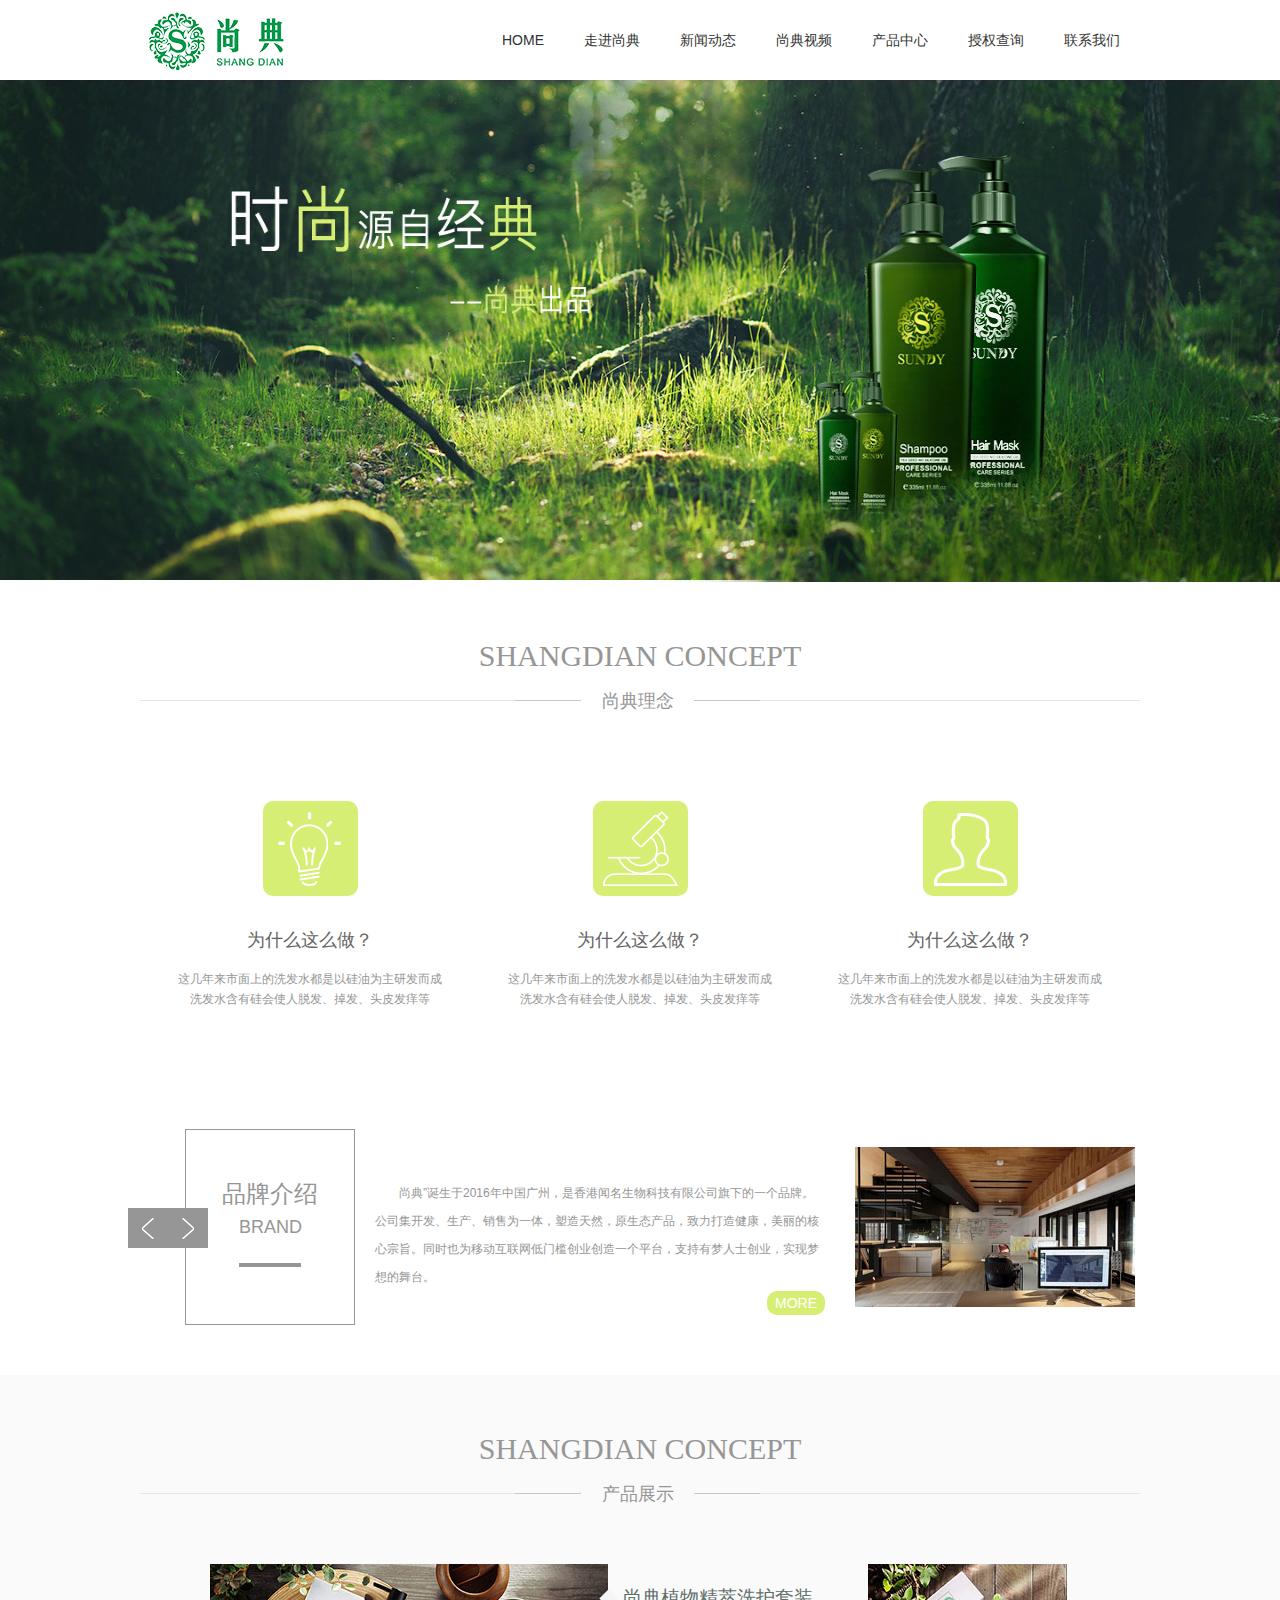
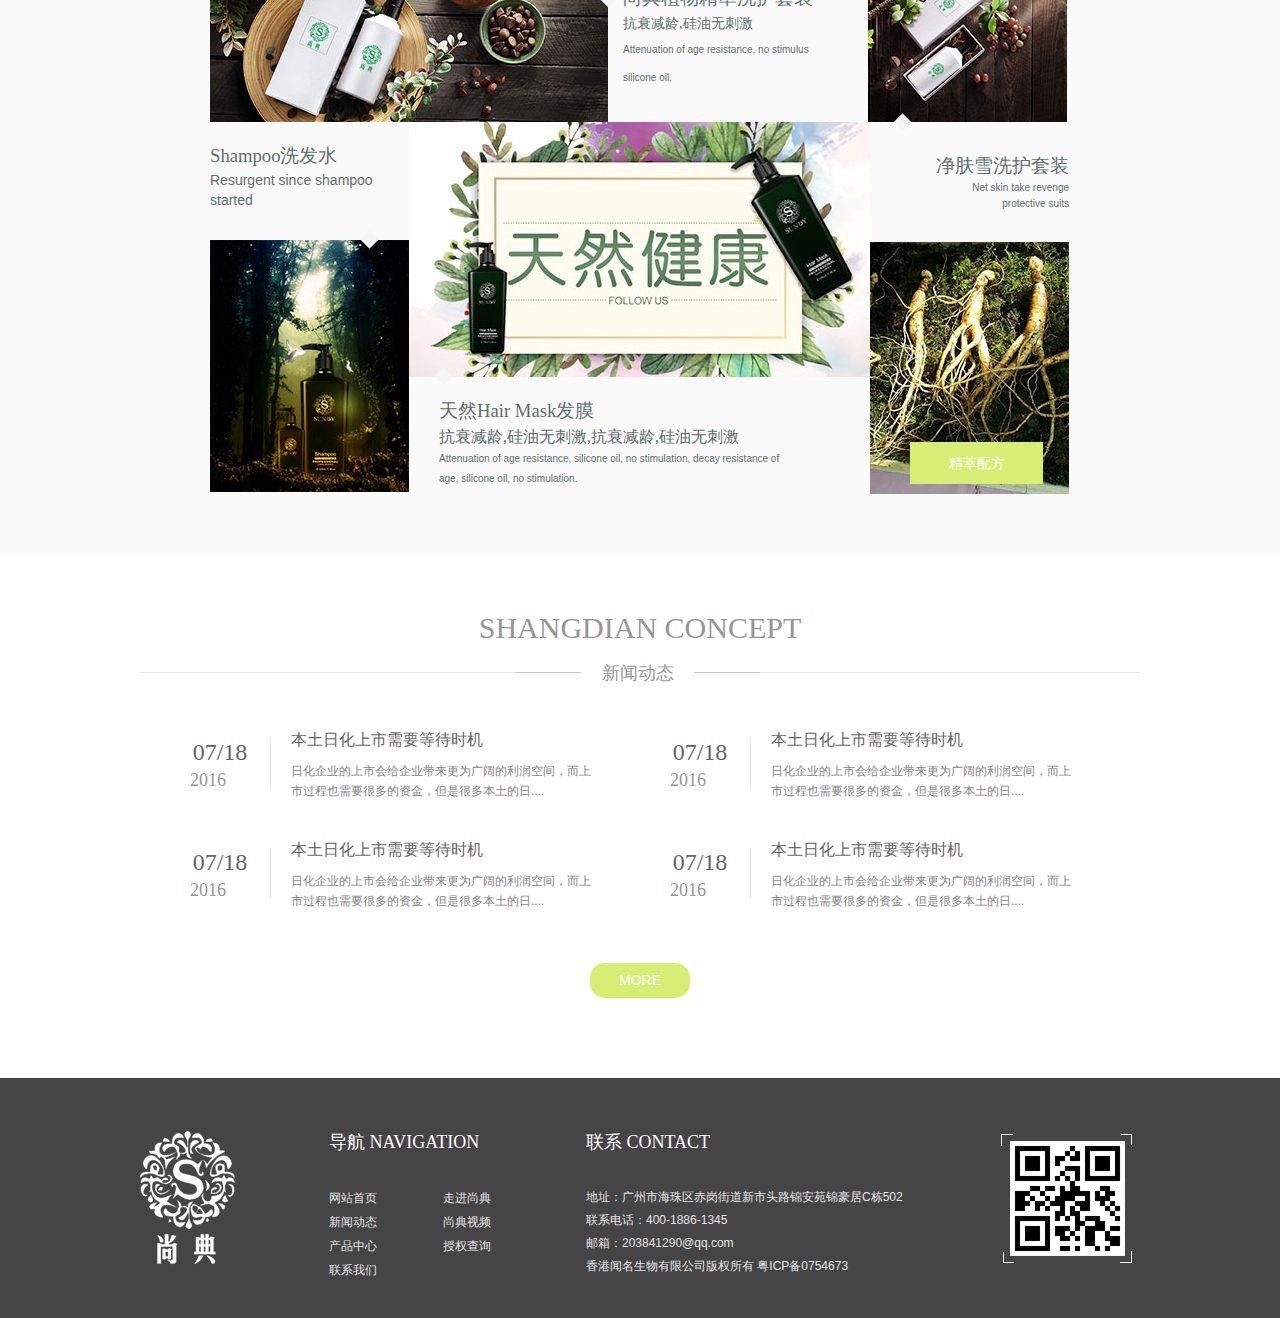
<file: index.html>
<!doctype html>
<html lang="en">
<head>
	<meta charset="UTF-8">
	<title>首页</title>
	<link rel="stylesheet" href="css/reset.css">
	<link rel="stylesheet" href="css/header.css">
	<link rel="stylesheet" href="css/index.css">
	<link rel="stylesheet" href="css/footer.css">
</head>
<body>
	<div class="header">
		<div class="common_width">
			<a href=""><img src="img/index_logo1.png" alt="logo" class="logo"></a>
			<ul class="nav">
				<li><a href="index.html">HOME</a></li>
				<li><a href="come.html">走进尚典</a></li>
				<li><a href="news_detail.html">新闻动态</a></li>
				<li><a href="video.html">尚典视频</a></li>
				<li><a href="product_list.html">产品中心</a></li>
				<li><a href="authorization.html">授权查询</a></li>
				<li><a href="">联系我们</a></li>
			</ul>
		</div>
	</div>
	<div class="banner">
		<div class="banner_box">
			<img src="img/banner.jpg" alt="banner">
		</div>
	</div>
	<div class="content">
		<div class="common_width">
			<div class="font">
				<h2>SHANGDIAN CONCEPT</h2>
				<div class="pos">
					<span class="line"></span>
					<p>尚典理念</p>
					<span class="line"></span>
				</div>
			</div>
			<ul>
				<li>
					<div>
						<img src="img/concept1.png" alt="concept">
					</div>
					<h3>为什么这么做？</h3>
					<p>这几年来市面上的洗发水都是以硅油为主研发而成洗发水含有硅会使人脱发、掉发、头皮发痒等</p>
				</li>
				<li>
					<div>
						<img src="img/concept2.png" alt="concept">
					</div>
					<h3>为什么这么做？</h3>
					<p>这几年来市面上的洗发水都是以硅油为主研发而成洗发水含有硅会使人脱发、掉发、头皮发痒等</p>
				</li>
				<li>
					<div>
						<img src="img/concept3.png" alt="concept">
					</div>
					<h3>为什么这么做？</h3>
					<p>这几年来市面上的洗发水都是以硅油为主研发而成洗发水含有硅会使人脱发、掉发、头皮发痒等</p>
				</li>
			</ul>
			<div class="clearfix"></div>
			<div class="brand">
				<div class="left">
					<h4>品牌介绍</h4>
					<span>BRAND</span>
					<div class="icon">
						<a href=""><img src="img/prev.png" alt="prev"></a>
						<a href=""><img src="img/next.png" alt="next"></a>
					</div>
				</div>
				<div class="center">
					<p>尚典”诞生于2016年中国广州，是香港闻名生物科技有限公司旗下的一个品牌。公司集开发、生产、销售为一体，塑造天然，原生态产品，致力打造健康，美丽的核心宗旨。同时也为移动互联网低门槛创业创造一个平台，支持有梦人士创业，实现梦想的舞台。</p>
					<a href="javascript:(void);" class="more">MORE</a>
				</div>
				<div class="right">
					<img src="img/brand.jpg" alt="brand">
				</div>
			</div>
		</div>
	</div>
	<div class="clearfix"></div>
	<div class="case">
		<div class="common_width">
			<div class="font">
				<h2>SHANGDIAN CONCEPT</h2>
				<div class="pos">
					<span class="line"></span>
					<p>产品展示</p>
					<span class="line"></span>
				</div>
			</div>
			<div class="case_img">
				<div class="top_left">
					<img src="img/case1.jpg" alt="case">
					<img src="img/rect.png" alt="rect" class="rect">
				</div>
				<div class="top_center">
					<h2>尚典植物精萃洗护套装</h2>
					<h4>抗衰减龄,硅油无刺激</h4>
					<p>Attenuation of age resistance, no stimulus silicone oil.</p>
				</div>
				<div class="top_right">
					<img src="img/case2.jpg" alt="case">
					<img src="img/rect.png" alt="rect" class="rect">
				</div>
				<div class="bottom_left">
					<h2>Shampoo洗发水</h2>
					<p>Resurgent since shampoo started </p>
					<img src="img/case3.jpg" alt="case">
					<img src="img/rect.png" alt="rect" class="rect">
				</div>
				<div class="bottom_center">
					<img src="img/case4.jpg" alt="case" class="img">
					<img src="img/rect.png" alt="rect" class="rect">
					<h2>天然Hair Mask发膜</h2>
					<h4>抗衰减龄,硅油无刺激,抗衰减龄,硅油无刺激</h4>
					<p>Attenuation of age resistance, silicone oil, no stimulation, decay resistance of age, silicone oil, no stimulation.</p>
				</div>
				<div class="bottom_right">
					<h2>净肤雪洗护套装</h2>
					<p>Net skin take revenge</p>
					<p>protective suits</p>
					<div class="case_pos">
						<img src="img/case5.jpg" alt="case">
						<span>精萃配方</span>
					</div>
				</div>
			</div>
		</div>
	</div>
	<div class="news">
		<div class="common_width">
			<div class="font">
				<h2>SHANGDIAN CONCEPT</h2>
				<div class="pos">
					<span class="line"></span>
					<p>新闻动态</p>
					<span class="line"></span>
				</div>
			</div>
			<ul>
				<li>
					<div class="left">
						<h3>07/18</h3>
						<span>2016</span>
					</div>
					<span class="line"></span>
					<div class="right">
						<h2>本土日化上市需要等待时机</h2>
						<p>日化企业的上市会给企业带来更为广阔的利润空间，而上市过程也需要很多的资金，但是很多本土的日....</p>
					</div>
				</li>
				<li>
					<div class="left">
						<h3>07/18</h3>
						<span>2016</span>
					</div>
					<span class="line"></span>
					<div class="right">
						<h2>本土日化上市需要等待时机</h2>
						<p>日化企业的上市会给企业带来更为广阔的利润空间，而上市过程也需要很多的资金，但是很多本土的日....</p>
					</div>
				</li>
				<li>
					<div class="left">
						<h3>07/18</h3>
						<span>2016</span>
					</div>
					<span class="line"></span>
					<div class="right">
						<h2>本土日化上市需要等待时机</h2>
						<p>日化企业的上市会给企业带来更为广阔的利润空间，而上市过程也需要很多的资金，但是很多本土的日....</p>
					</div>
				</li>
				<li>
					<div class="left">
						<h3>07/18</h3>
						<span>2016</span>
					</div>
					<span class="line"></span>
					<div class="right">
						<h2>本土日化上市需要等待时机</h2>
						<p>日化企业的上市会给企业带来更为广阔的利润空间，而上市过程也需要很多的资金，但是很多本土的日....</p>
					</div>
				</li>
				<div class="clearfix"></div>
				<a href="javascript:(void);" class="more">MORE</a>
			</ul>
		</div>
	</div>
	<div class="footer">
		<div class="common_width">
			<img src="img/index_logo2.png" alt="logo" class="logo">
			<div class="navigation">
				<h3>导航 NAVIGATION</h3>
				<ul>
					<li><a href="">网站首页</a></li>
					<li><a href="">新闻动态</a></li>
					<li><a href="">产品中心</a></li>
					<li><a href="">联系我们</a></li>
				</ul>
				<ul>
					<li><a href="">走进尚典</a></li>
					<li><a href="">尚典视频</a></li>
					<li><a href="">授权查询</a></li>
				</ul>
			</div>
			<div class="contact">
				<h3>联系 CONTACT</h3>
				<p>地址：广州市海珠区赤岗街道新市头路锦安苑锦豪居C栋502</p>
				<p>联系电话：400-1886-1345</p>
				<p>邮箱：203841290@qq.com</p>
				<p>香港闻名生物有限公司版权所有 粤ICP备0754673</p>
			</div>
			<img src="img/index_code.png" alt="code" class="code">
		</div>
	</div>
</body>
</html>
</file>
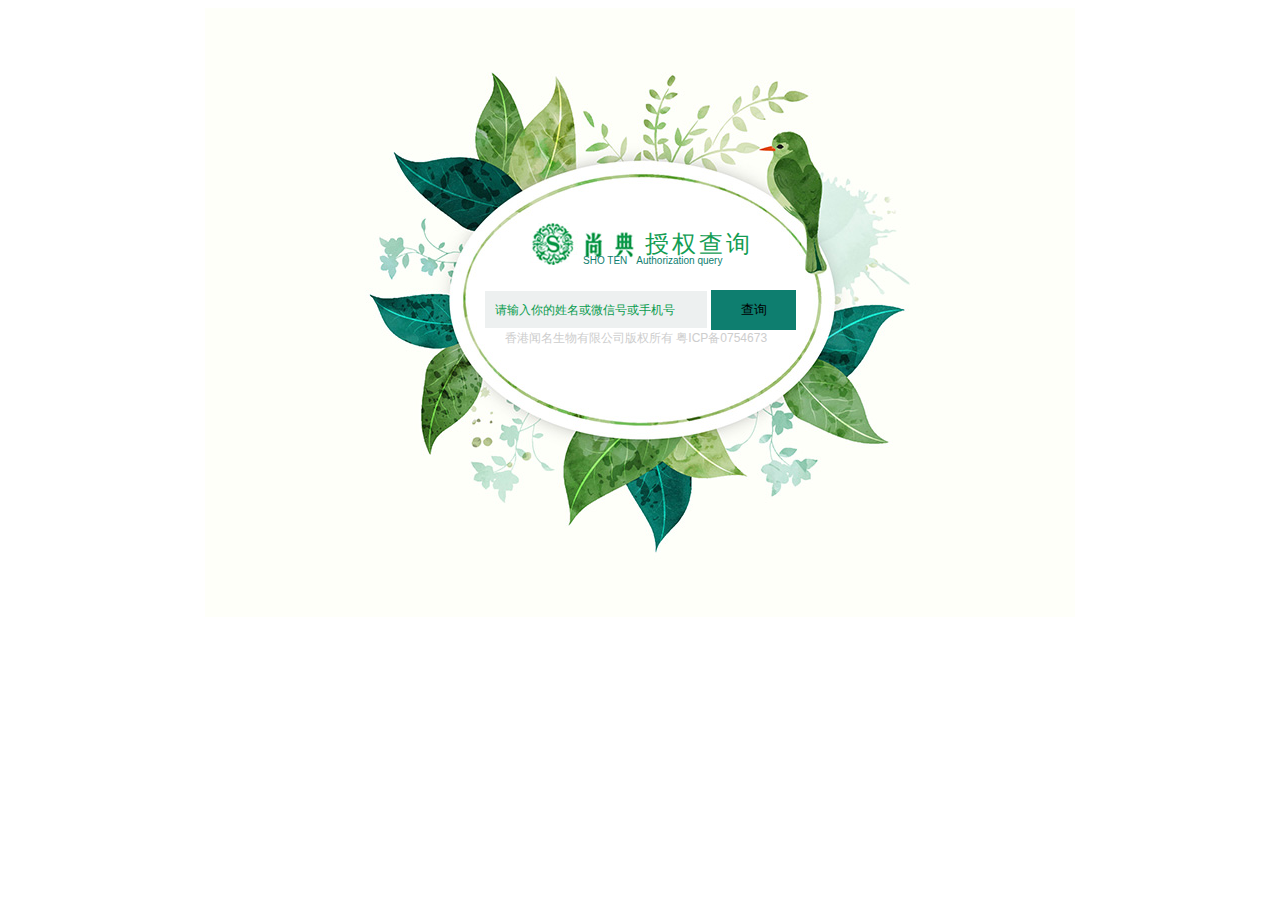
<file: authorization.html>
<!DOCTYPE html>
<html>
<head lang="en">
    <meta charset="UTF-8">
    <title>授权查询页面</title>
    <style>
        body {
            background: #FFF
        }

        .clear {
            clear: both;
        }

        #top {
            width: 100%;
            height: 640px;

        }

        #mian {
            width: 870px;
            height: 610px;
            margin: 0 auto;
            background: #FFF url("img/authorization_big_top.jpg") no-repeat 0 0;
            background-size: 100%;
        }

        #mian > div {
            width: 360px;
            height: 250px;
            margin: 0 auto;
            padding-top: 215px;

        }

        #mian > div > div {
            width: 270px;
            height: auto;
            margin: 0 auto;
            position: relative;

        }

        #mian > div > div > img {
            display: block;
            float: left;
            margin-left:25px;

        }

        #mian > div > div > span:nth-of-type(1) {
            display: block;
            float: left;
            margin-left: 10px;
            line-height: 42px;
            font-size: 24px;
            letter-spacing: 3px;
            font-family: "Microsoft YaHei", "Segoe UI", "Lucida Grande", Helvetica, Arial, sans-serif;
            color: #139d53;

        }

        #mian > div > div > .neiy {
            position: absolute;
            top: 27px;
            margin-left:25px;
        }

        #mian > div > div > .neiy > span:nth-of-type(1) {
            color: #0e7e6f;
            font-family: "Microsoft YaHei", "Segoe UI", "Lucida Grande", Helvetica, Arial, sans-serif;
            font-size: 10px;
            margin-left: 53px;

        }

        #mian > div > div > .neiy > span:nth-of-type(2) {
            color: #0e7e6f;
            font-family: "Microsoft YaHei", "Segoe UI", "Lucida Grande", Helvetica, Arial, sans-serif;
            font-size: 10px;
            margin-left: 5px;

        }

        #mian > div > form {
            width: 100%;
            height: 40px;
            margin-top: 25px;

        }

        #mian > div > form > input:first-child {
            width: 210px;
            height: 35px;
            padding-left: 10px;
            margin-left: 25px;
            border:none;
            background: #edf0f0;

        }

       ::-webkit-input-placeholder {
            color: #099c4e;
           font-size: 12px;
           font-family: "Microsoft YaHei", "Segoe UI", "Lucida Grande", Helvetica, Arial, sans-serif;
       }

        #mian > div > form > input:nth-child(2) {
            width: 85px;
            height: 40px;
            background:#0e7e6f ;
            border:none;

        }
        .footer{
            font-size: 12px;
            font-family: "Microsoft YaHei", "Segoe UI", "Lucida Grande", Helvetica, Arial, sans-serif;
            color:#cdcdcd;
            width: 288px;
        }


    </style>
    <script>


    </script>
</head>
<body>
<div id="top">
    <div id="mian">
        <div>
            <div>
                <img src="img/authorization_main_logo01.jpg" alt="logo"/>
                <span>授权查询</span><br/>

                <div class="clear"></div>
                <div class="neiy">
                    <span>SHO TEN</span>
                    <span>Authorization query</span>
                </div>
            </div>
            <form action="javascript:void(0)" method="get">
                <input type="text" placeholder="请输入你的姓名或微信号或手机号"/>
                <input type="button" value="查询"/>
            </form>
            <div class="footer">
                香港闻名生物有限公司版权所有 粤ICP备0754673
            </div>
        </div>
    </div>
</div>
</body>
</html>
</file>
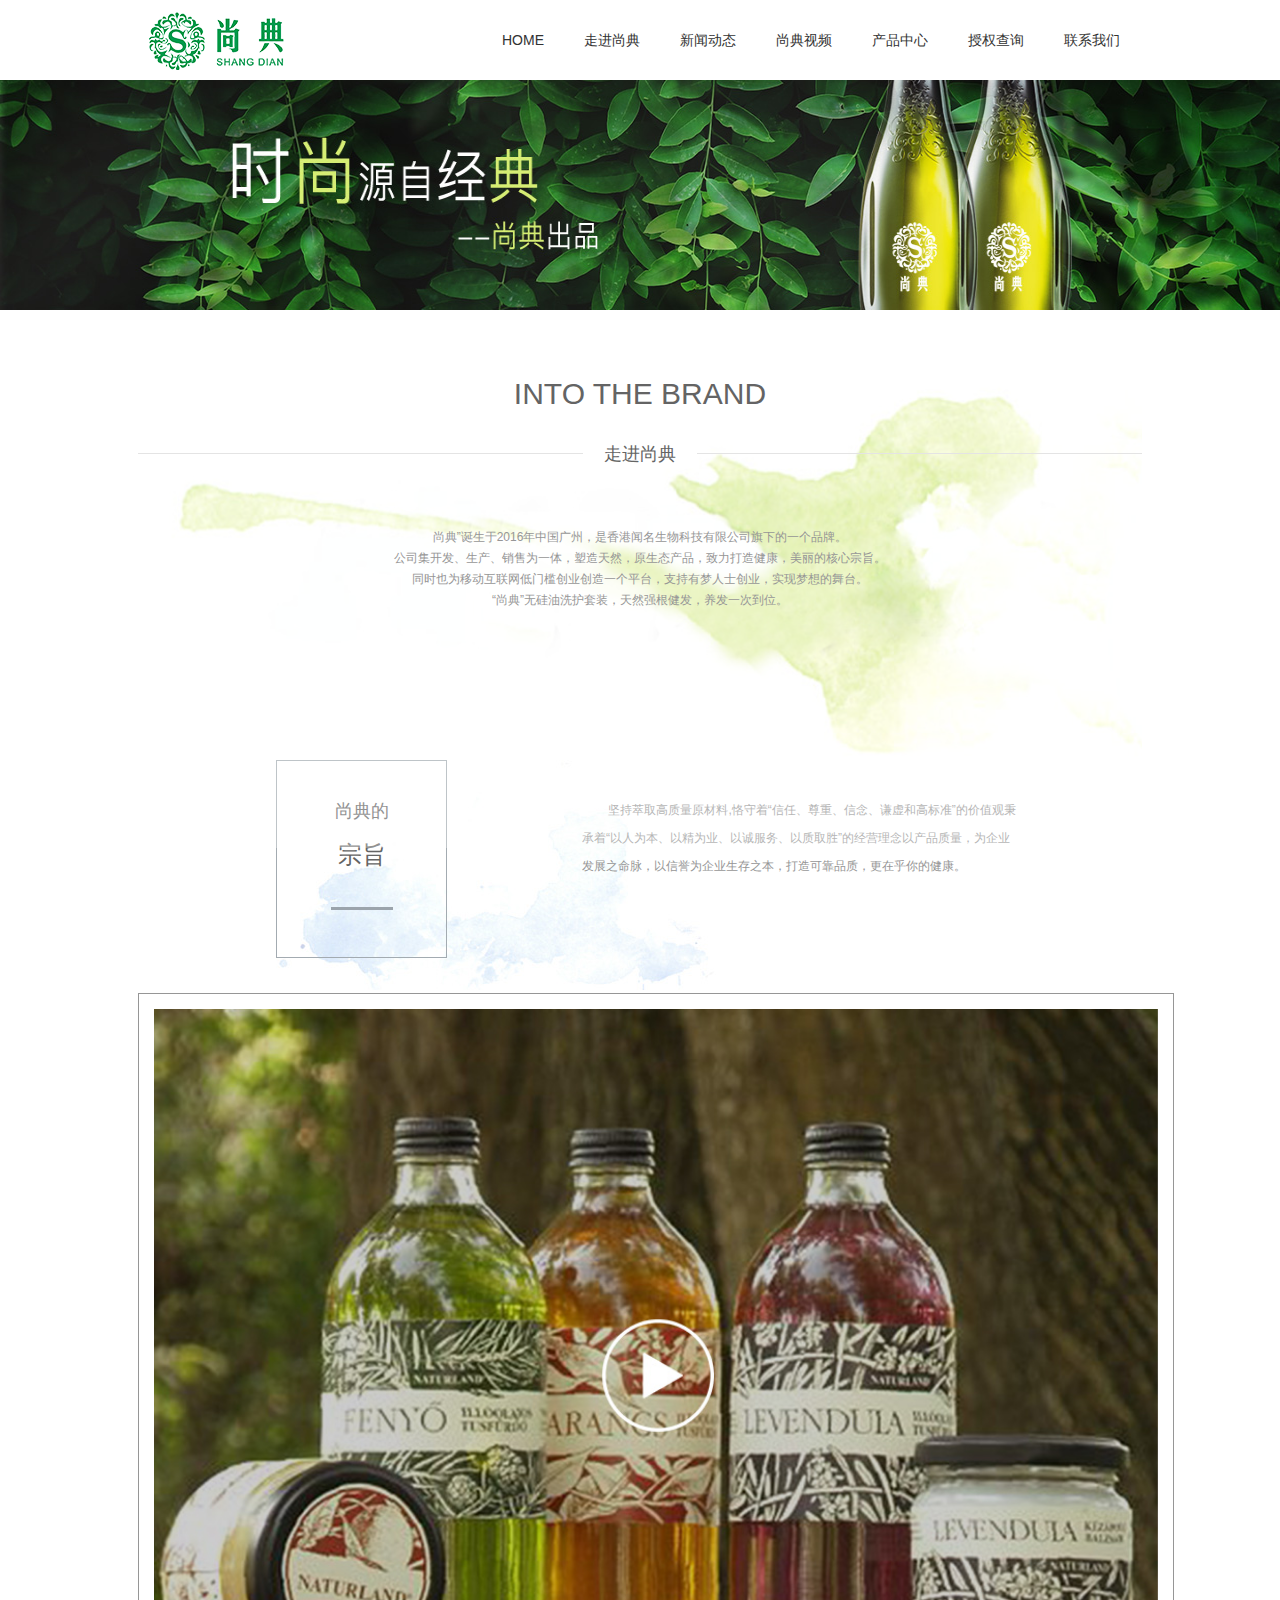
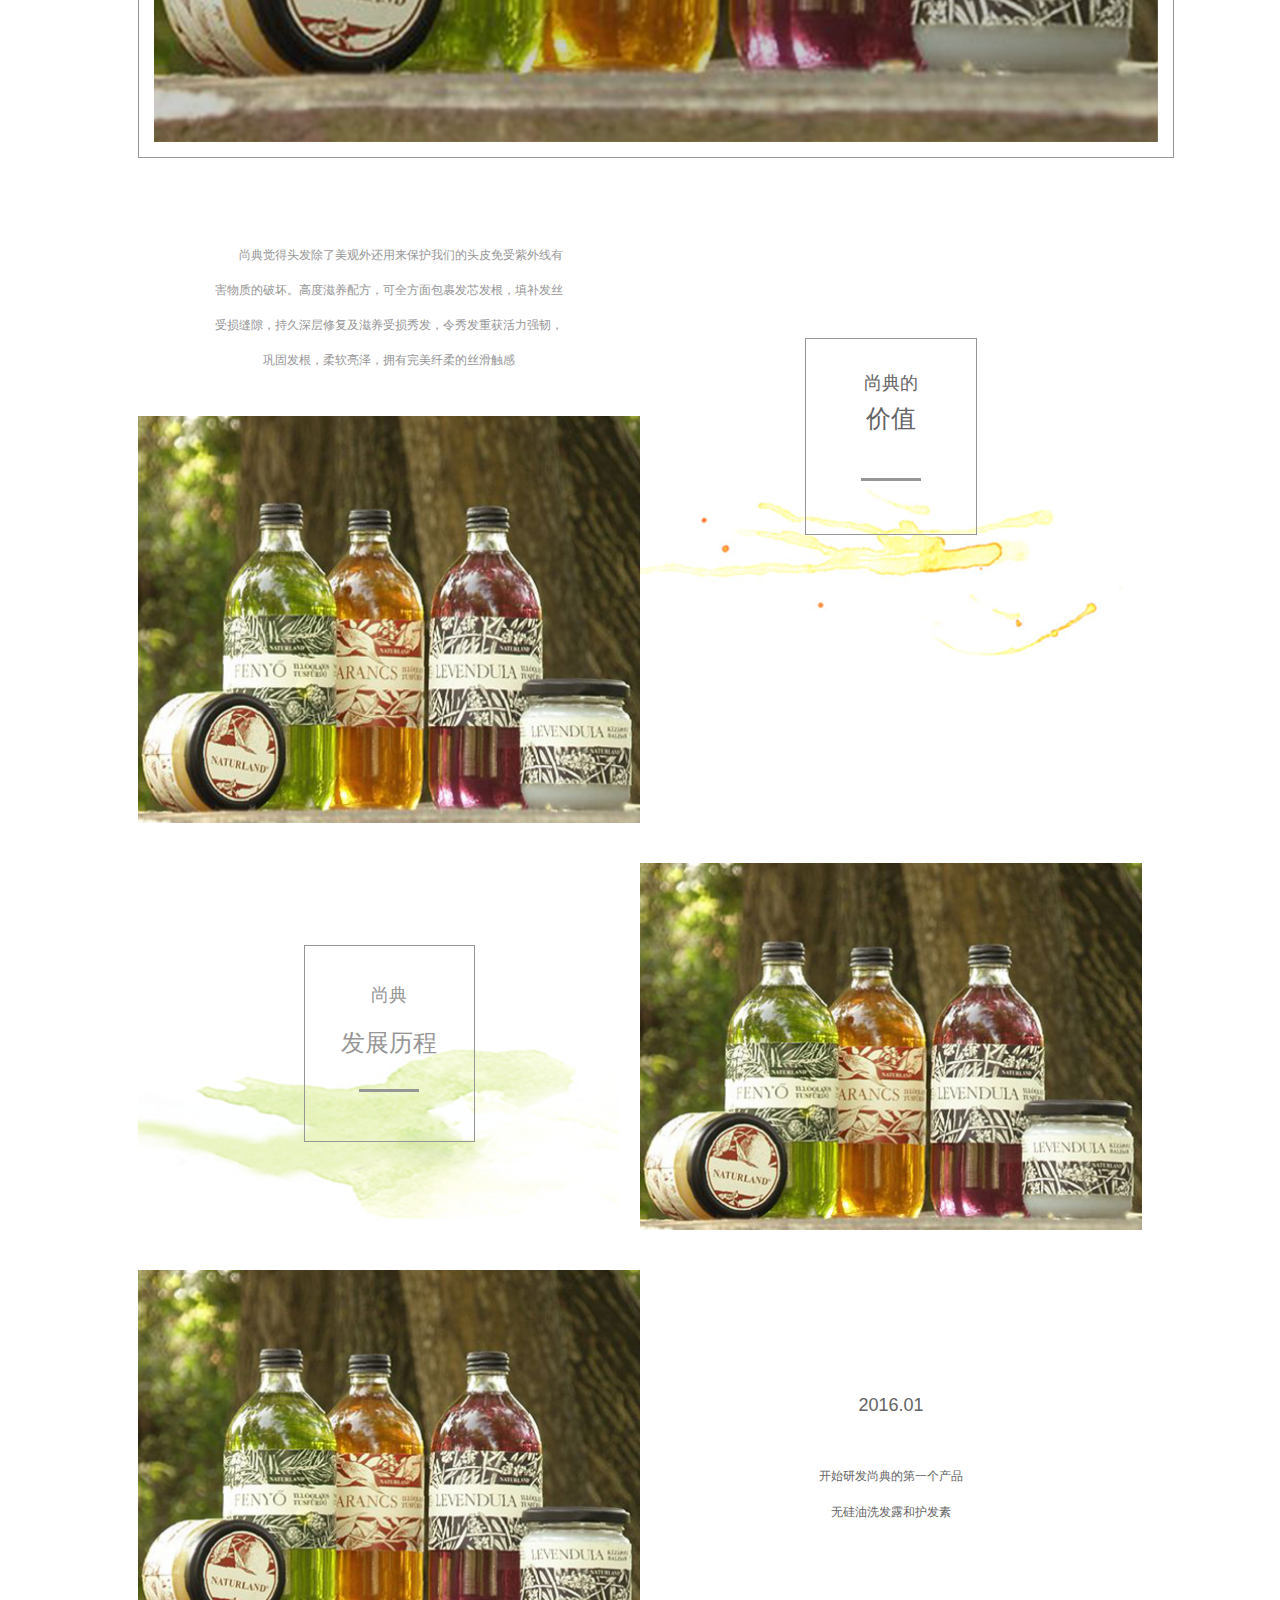
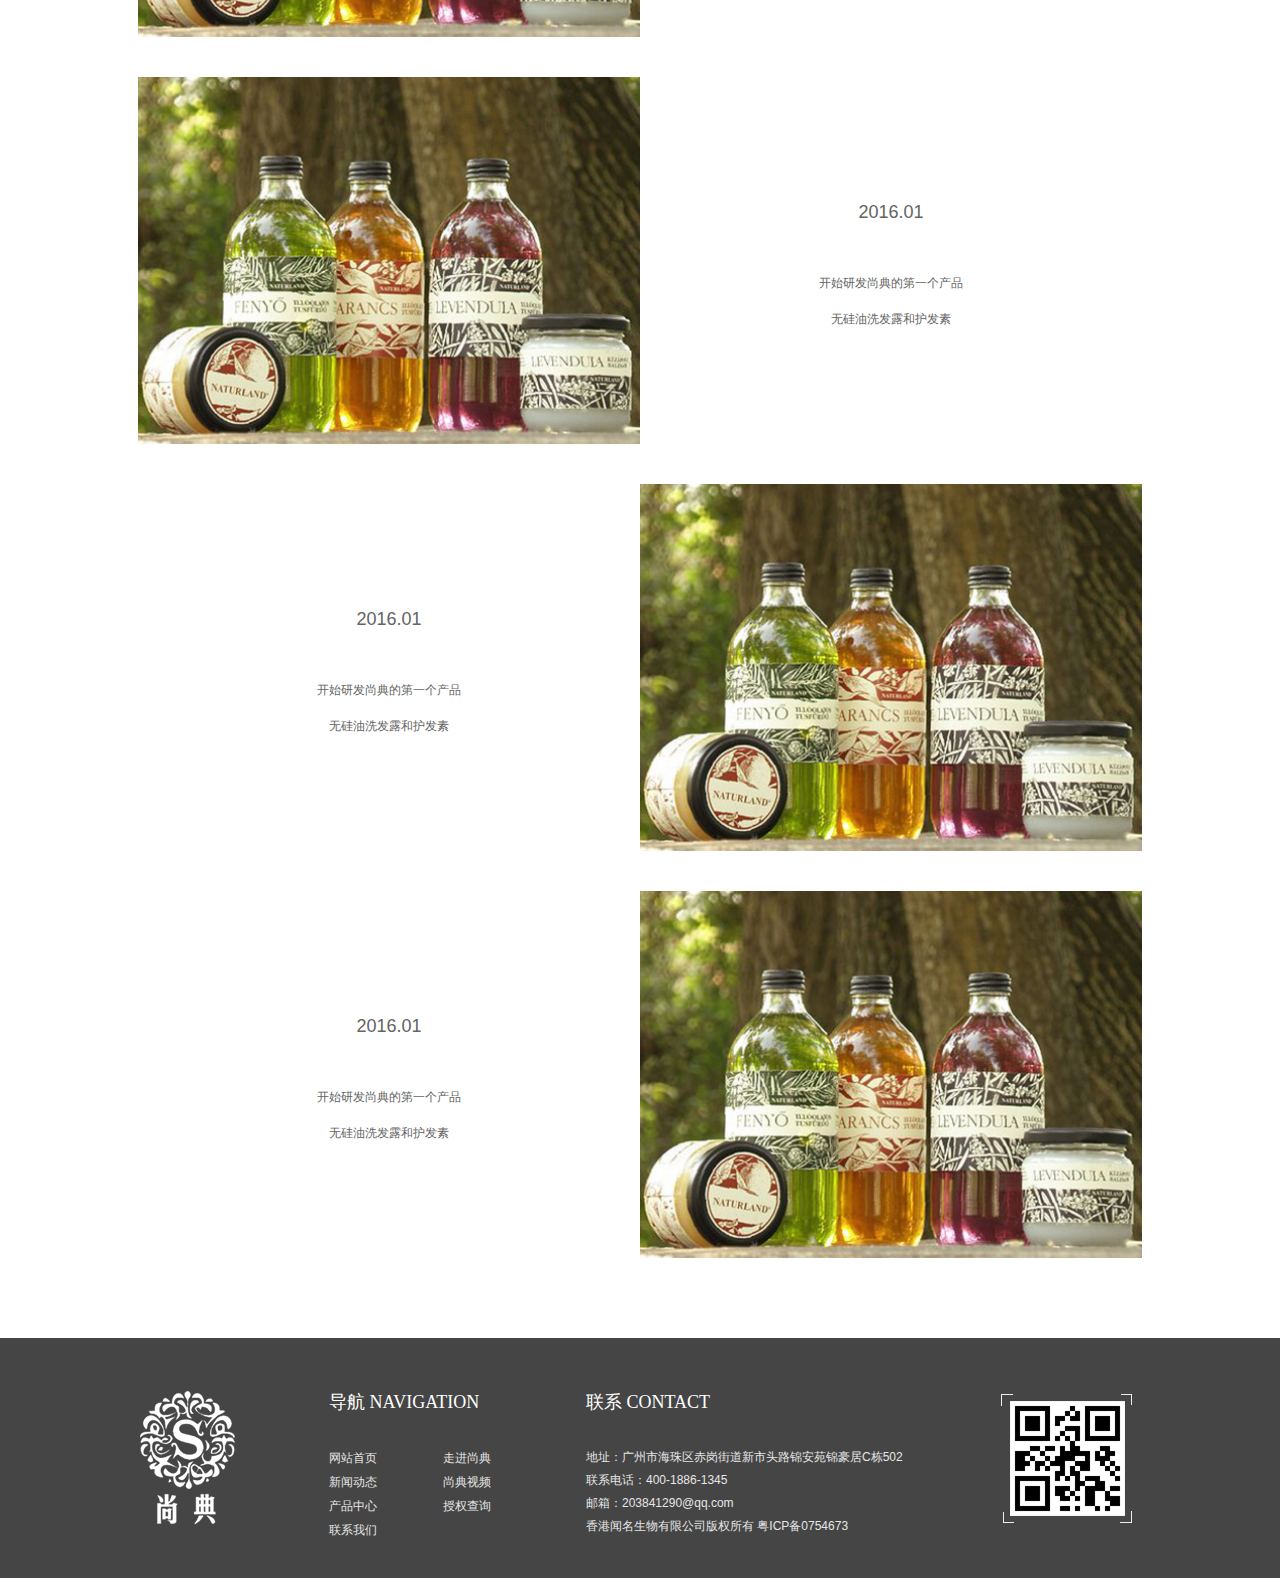
<file: come.html>
<!DOCTYPE html>
<html>
<head lang="en">
    <meta charset="UTF-8">
    <title>走进尚典</title>
    <link rel="stylesheet" href="css/reset.css"/>
    <link rel="stylesheet" href="css/header.css"/>
    <link rel="stylesheet" href="css/footer.css"/>
    <link rel="stylesheet" href="css/come.css"/>


</head>
<body>
<div class="header">
    <div class="common_width">
        <a href=""><img src="img/index_logo1.png" alt="logo" class="logo"></a>
        <ul class="nav">
            <li><a href="index.html">HOME</a></li>
            <li><a href="come.html">走进尚典</a></li>
            <li><a href="news_detail.html">新闻动态</a></li>
            <li><a href="video.html">尚典视频</a></li>
            <li><a href="product_list.html">产品中心</a></li>
            <li><a href="authorization.html">授权查询</a></li>
            <li><a href="">联系我们</a></li>
        </ul>
    </div>
</div>
<div id="bg_top"><img src="img/come_bg_top.jpg" alt=""/></div>
<div id="content">
    <div>
        <div>
            <div>
                <div>
                    <h3>INTO THE BRAND</h3>
                    <p>走进尚典</p>
                    <p>尚典”诞生于2016年中国广州，是香港闻名生物科技有限公司旗下的一个品牌。</p>
                    <p>公司集开发、生产、销售为一体，塑造天然，原生态产品，致力打造健康，美丽的核心宗旨。</p>
                    <p>同时也为移动互联网低门槛创业创造一个平台，支持有梦人士创业，实现梦想的舞台。</p>
                    <p>“尚典”无硅油洗护套装，天然强根健发，养发一次到位。</p>
                </div>
            </div>
            <div>
                <div>
                    <p>尚典的</p>

                    <p>宗旨</p>
                </div>
                <div>
                    <p>
                        坚持萃取高质量原材料,恪守着“信任、尊重、信念、谦虚和高标准”的价值观秉承着“以人为本、以精为业、以诚服务、以质取胜”的经营理念以产品质量，为企业发展之命脉，以信誉为企业生存之本，打造可靠品质，更在乎你的健康。</p>
                </div>
                <div></div>
            </div>
        </div>
        <div>
            <img src="img/come_content_vidio_01.jpg" alt=""/>
        </div>
        <div>
            <div>
                <div><p>
                    尚典觉得头发除了美观外还用来保护我们的头皮免受紫外线有害物质的破坏。高度滋养配方，可全方面包裹发芯发根，填补发丝受损缝隙，持久深层修复及滋养受损秀发，令秀发重获活力强韧，巩固发根，柔软亮泽，拥有完美纤柔的丝滑触感
                </p></div>
                <div><img src="img/come_content_show_01.jpg" alt=""/></div>
            </div>
            <div>
                <p>
                    尚典的<br/>
                    <span>价值</span>
                </p>
            </div>
        </div>
        <div class="cospshow">
            <div class="cospshow_left2">
                <div>
                    <p>尚典</p>

                    <p>发展历程</p>
                    <span></span>
                </div>
            </div>
            <div class="cospshow_right">
                <img src="img/come_content_show_01.jpg" alt=""/>
            </div>
        </div>
        <div class="cospshow">
            <div class="cospshow_right">
                <img src="img/come_content_show_01.jpg" alt=""/>
            </div>
            <div class="cospshow_left">
                <div>
                    <p>2016.01</p>

                    <p>开始研发尚典的第一个产品</p>

                    <p>无硅油洗发露和护发素</p>
                </div>
            </div>
        </div>
        <div class="cospshow">
            <div class="cospshow_right">
                <img src="img/come_content_show_01.jpg" alt=""/>
            </div>
            <div class="cospshow_left">
                <div>
                    <p>2016.01</p>

                    <p>开始研发尚典的第一个产品</p>

                    <p>无硅油洗发露和护发素</p>
                </div>
            </div>
        </div>
        <div class="cospshow">

            <div class="cospshow_left">
                <div>
                    <p>2016.01</p>

                    <p>开始研发尚典的第一个产品</p>

                    <p>无硅油洗发露和护发素</p>
                </div>
            </div>
            <div class="cospshow_right">
                <img src="img/come_content_show_01.jpg" alt=""/>
            </div>
        </div>
        <div class="cospshow">

            <div class="cospshow_left">
                <div>
                    <p>2016.01</p>

                    <p>开始研发尚典的第一个产品</p>

                    <p>无硅油洗发露和护发素</p>
                </div>
            </div>
            <div class="cospshow_right">
                <img src="img/come_content_show_01.jpg" alt=""/>
            </div>
        </div>
    </div>
</div>

<div class="footer">
    <div class="common_width">
        <img src="img/index_logo2.png" alt="logo" class="logo">

        <div class="navigation">
            <h3>导航 NAVIGATION</h3>
            <ul>
                <li><a href="">网站首页</a></li>
                <li><a href="">新闻动态</a></li>
                <li><a href="">产品中心</a></li>
                <li><a href="">联系我们</a></li>
            </ul>
            <ul>
                <li><a href="">走进尚典</a></li>
                <li><a href="">尚典视频</a></li>
                <li><a href="">授权查询</a></li>
            </ul>
        </div>
        <div class="contact">
            <h3>联系 CONTACT</h3>

            <p>地址：广州市海珠区赤岗街道新市头路锦安苑锦豪居C栋502</p>

            <p>联系电话：400-1886-1345</p>

            <p>邮箱：203841290@qq.com</p>

            <p>香港闻名生物有限公司版权所有 粤ICP备0754673</p>
        </div>
        <img src="img/index_code.png" alt="code" class="code">
    </div>
</div>
</body>
</html>
</file>
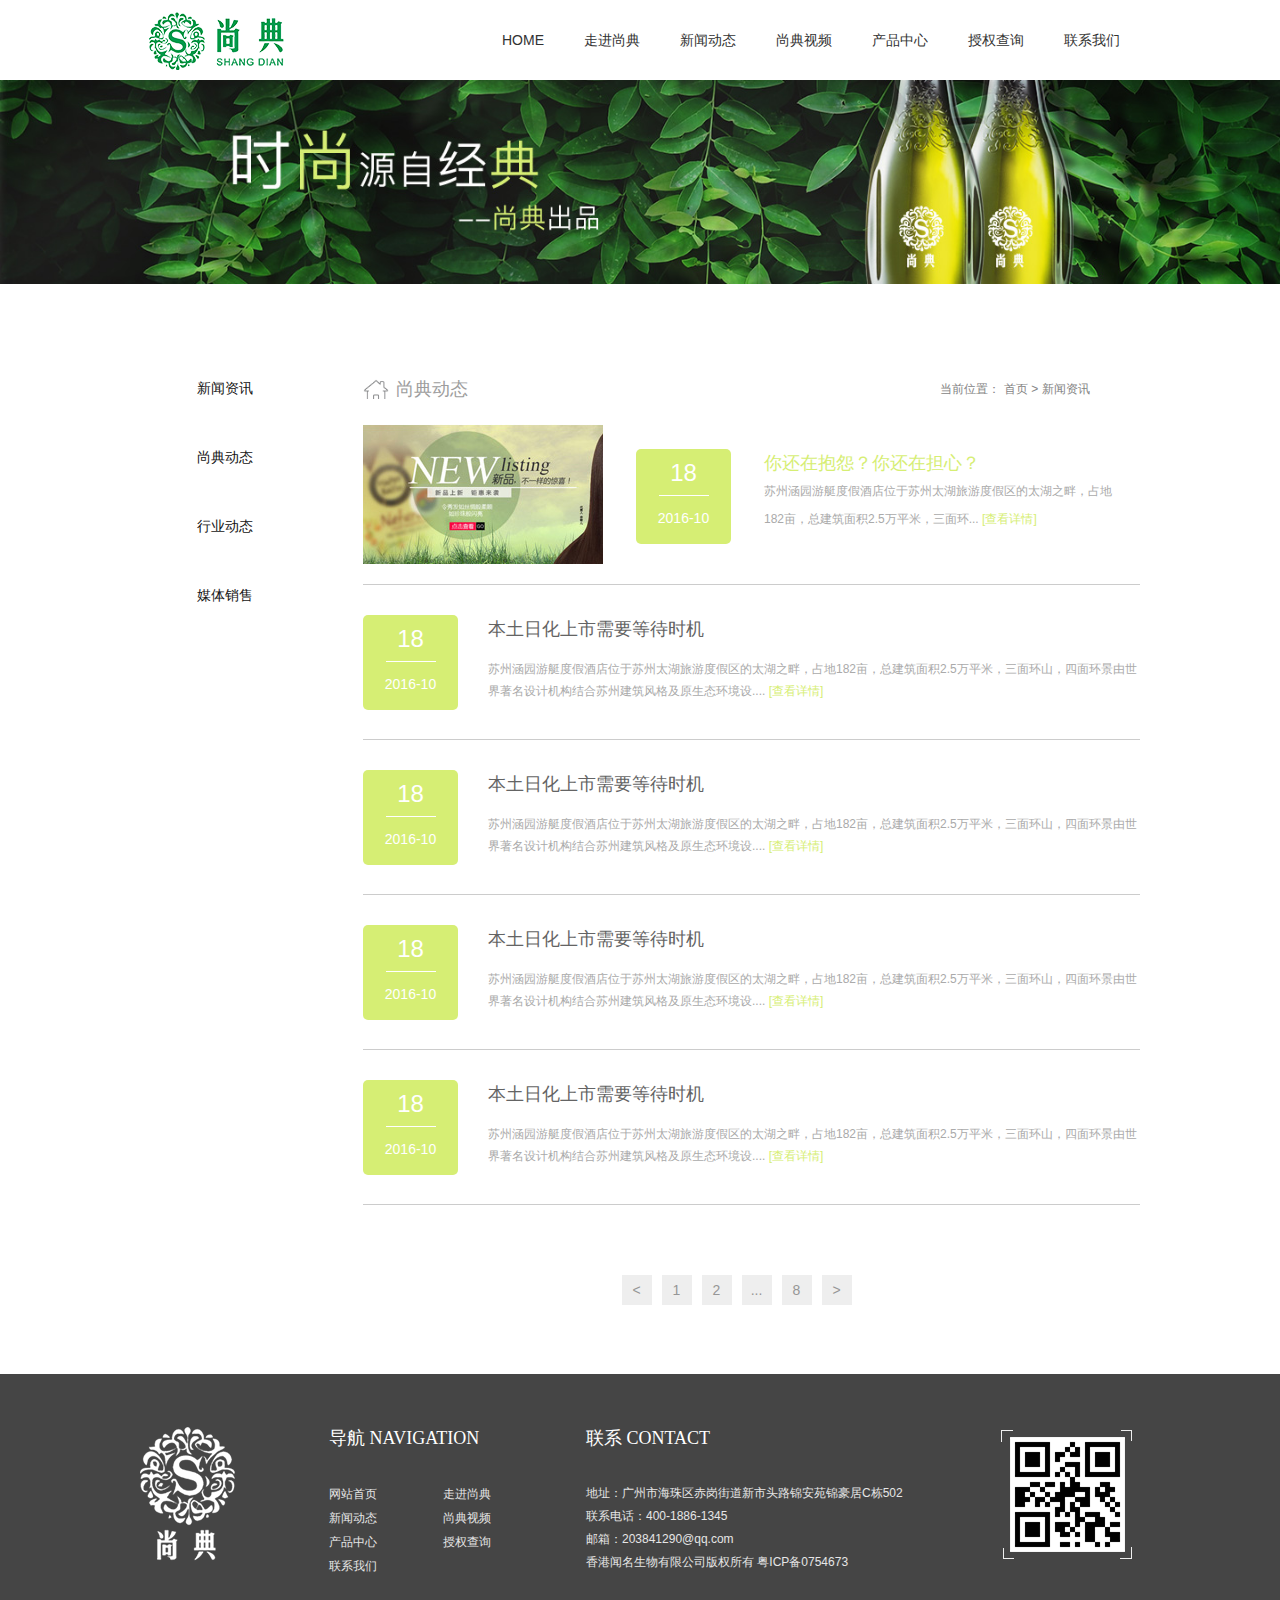
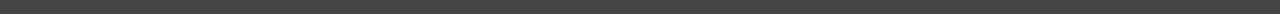
<file: news-list.html>
<!DOCTYPE html>
<html>
<head lang="en">
    <meta charset="UTF-8">
    <title>新闻列表</title>
    <link rel="stylesheet" href="css/reset.css"/>
    <link rel="stylesheet" href="css/header.css"/>
    <link rel="stylesheet" href="css/news-list.css"/>
    <link rel="stylesheet" href="css/footer.css"/>
</head>
<body>
<div class="header">
    <div class="common_width">
        <a href=""><img src="img/index_logo1.png" alt="logo" class="logo"></a>
        <ul class="nav">
            <li><a href="index.html">HOME</a></li>
            <li><a href="come.html">走进尚典</a></li>
            <li><a href="news_detail.html">新闻动态</a></li>
            <li><a href="video.html">尚典视频</a></li>
            <li><a href="product_list.html">产品中心</a></li>
            <li><a href="authorization.html">授权查询</a></li>
            <li><a href="">联系我们</a></li>
        </ul>
    </div>
</div>
<div id="top_bg"></div>
<div id="content">
    <div>
        <a href="javascript:void(0)">新闻资讯</a>
        <a href="javascript:void(0)">尚典动态</a>
        <a href="javascript:void(0)">行业动态</a>
        <a href="javascript:void(0)">媒体销售</a>
    </div>
    <div>
        <div>
            <div><a href="javascript:void(0)">尚典动态</a></div>
            <div>
                <a href="javascript:void(0)">当前位置：</a>
                <a href="javascript:void(0)">首页 &gt;</a>
                <a href="javascript:void(0)">新闻资讯</a>
            </div>
        </div>
        <div>
            <div></div>
            <div class="cont_code">
                <span>18</span>
                <span></span>
                <span>2016-10</span>
            </div>
            <div class="cont_xix">
                <p>你还在抱怨？你还在担心？</p>
                <p>苏州涵园游艇度假酒店位于苏州太湖旅游度假区的太湖之畔，占地182亩，总建筑面积2.5万平米，三面环... <a href="javascript:void(0)">[查看详情] </a></p>
            </div>
        </div>
        <div class="con_news">
            <div>
                <span>18</span>
                <span></span>
                <span>2016-10</span>
            </div>
            <div>
                <p>本土日化上市需要等待时机</p>
                <p>苏州涵园游艇度假酒店位于苏州太湖旅游度假区的太湖之畔，占地182亩，总建筑面积2.5万平米，三面环山，四面环景由世界著名设计机构结合苏州建筑风格及原生态环境设.... <a href="javascript:void(0)">[查看详情]</a></p>

            </div>

        </div>
        <div class="con_news">
            <div>
                <span>18</span>
                <span></span>
                <span>2016-10</span>
            </div>
            <div>
                <p>本土日化上市需要等待时机</p>
                <p>苏州涵园游艇度假酒店位于苏州太湖旅游度假区的太湖之畔，占地182亩，总建筑面积2.5万平米，三面环山，四面环景由世界著名设计机构结合苏州建筑风格及原生态环境设.... <a href="javascript:void(0)">[查看详情]</a></p>

            </div>

        </div>
        <div class="con_news">
            <div>
                <span>18</span>
                <span></span>
                <span>2016-10</span>
            </div>
            <div>
                <p>本土日化上市需要等待时机</p>
                <p>苏州涵园游艇度假酒店位于苏州太湖旅游度假区的太湖之畔，占地182亩，总建筑面积2.5万平米，三面环山，四面环景由世界著名设计机构结合苏州建筑风格及原生态环境设.... <a href="javascript:void(0)">[查看详情]</a></p>

            </div>

        </div>
        <div class="con_news con_news1">
            <div>
                <span>18</span>
                <span></span>
                <span>2016-10</span>
            </div>
            <div>
                <p>本土日化上市需要等待时机</p>
                <p>苏州涵园游艇度假酒店位于苏州太湖旅游度假区的太湖之畔，占地182亩，总建筑面积2.5万平米，三面环山，四面环景由世界著名设计机构结合苏州建筑风格及原生态环境设.... <a href="javascript:void(0)">[查看详情]</a></p>

            </div>

        </div>
        <div class="feny">
            <a href="javascript:void(0)">&lt;</a>
            <a href="javascript:void(0)">1</a>
            <a href="javascript:void(0)">2</a>
            <a href="javascript:void(0)">...</a>
            <a href="javascript:void(0)">8</a>
            <a href="javascript:void(0)">&gt;</a>

        </div>


    </div>

</div>


<div class="footer">
    <div class="common_width">
        <img src="img/index_logo2.png" alt="logo" class="logo">
        <div class="navigation">
            <h3>导航 NAVIGATION</h3>
            <ul>
                <li><a href="">网站首页</a></li>
                <li><a href="">新闻动态</a></li>
                <li><a href="">产品中心</a></li>
                <li><a href="">联系我们</a></li>
            </ul>
            <ul>
                <li><a href="">走进尚典</a></li>
                <li><a href="">尚典视频</a></li>
                <li><a href="">授权查询</a></li>
            </ul>
        </div>
        <div class="contact">
            <h3>联系 CONTACT</h3>
            <p>地址：广州市海珠区赤岗街道新市头路锦安苑锦豪居C栋502</p>
            <p>联系电话：400-1886-1345</p>
            <p>邮箱：203841290@qq.com</p>
            <p>香港闻名生物有限公司版权所有 粤ICP备0754673</p>
        </div>
        <img src="img/index_code.png" alt="code" class="code">
    </div>
</div>

</body>
</html>
</file>
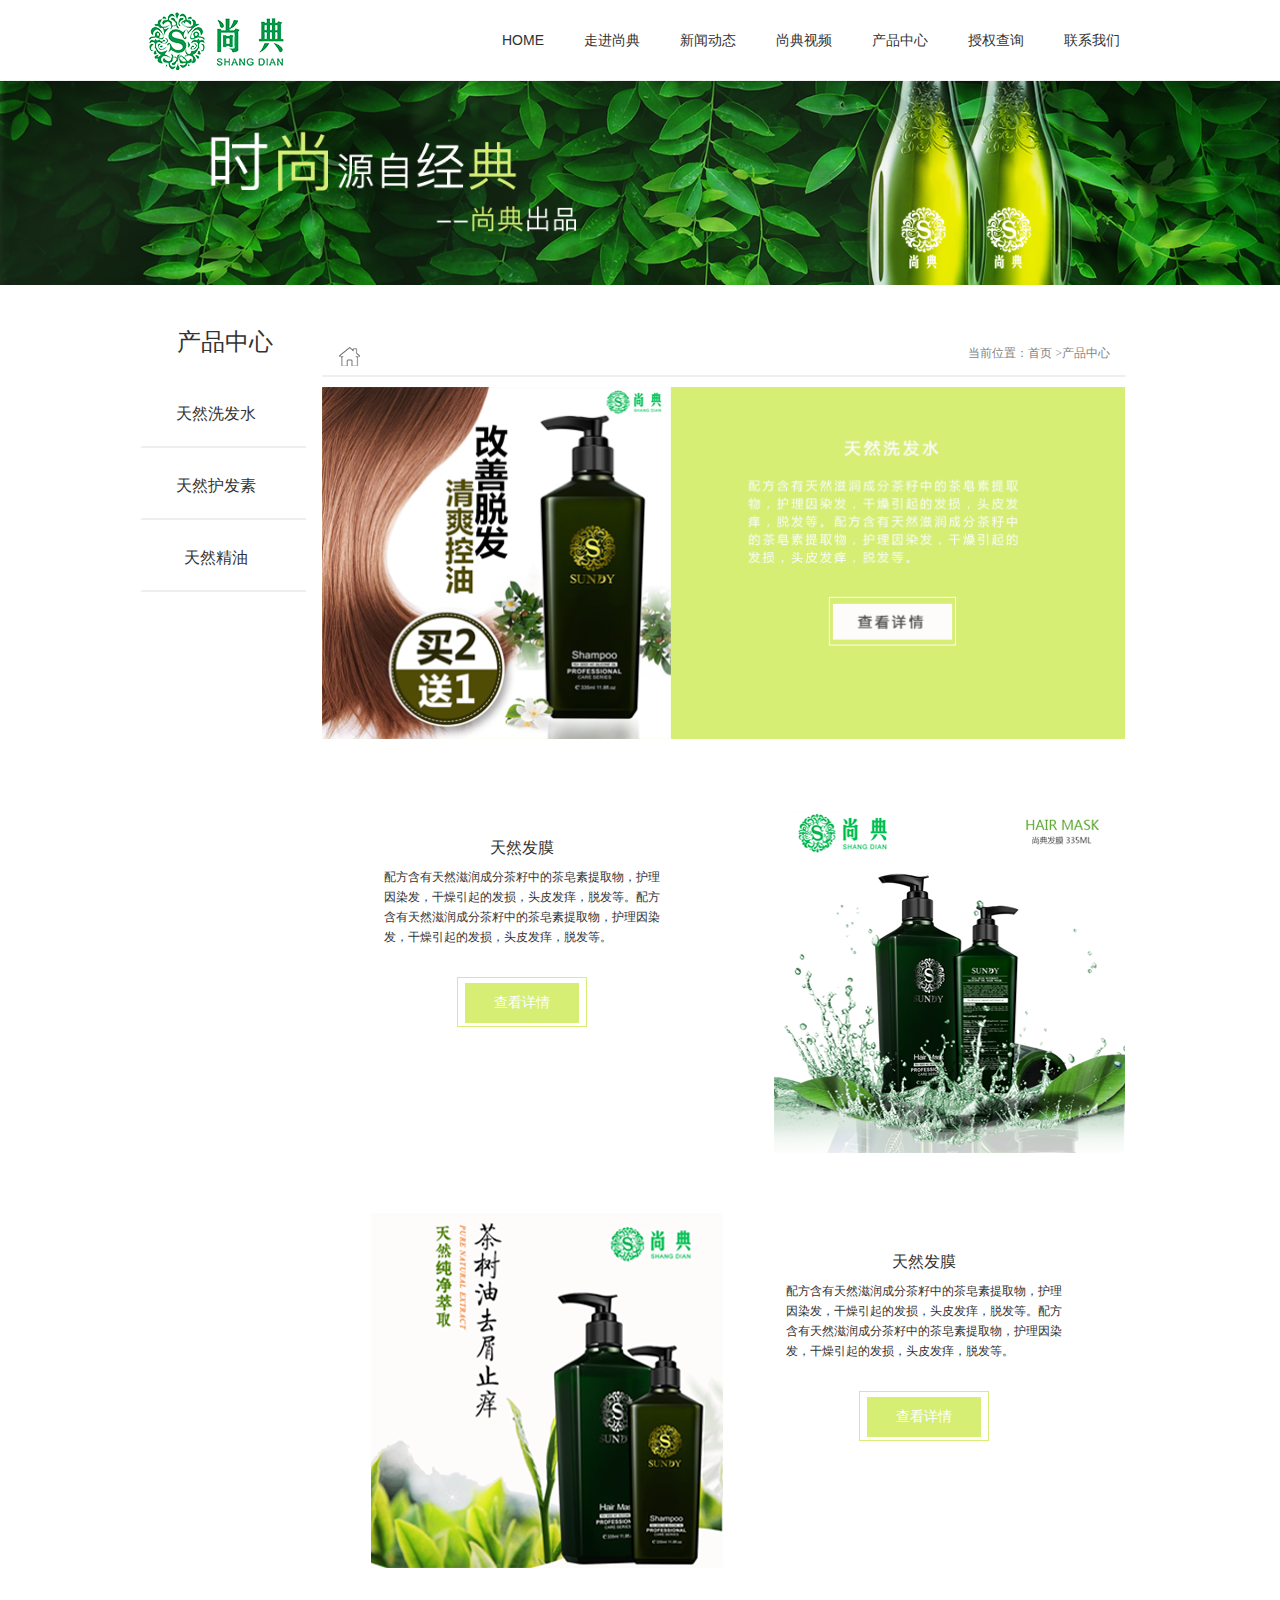
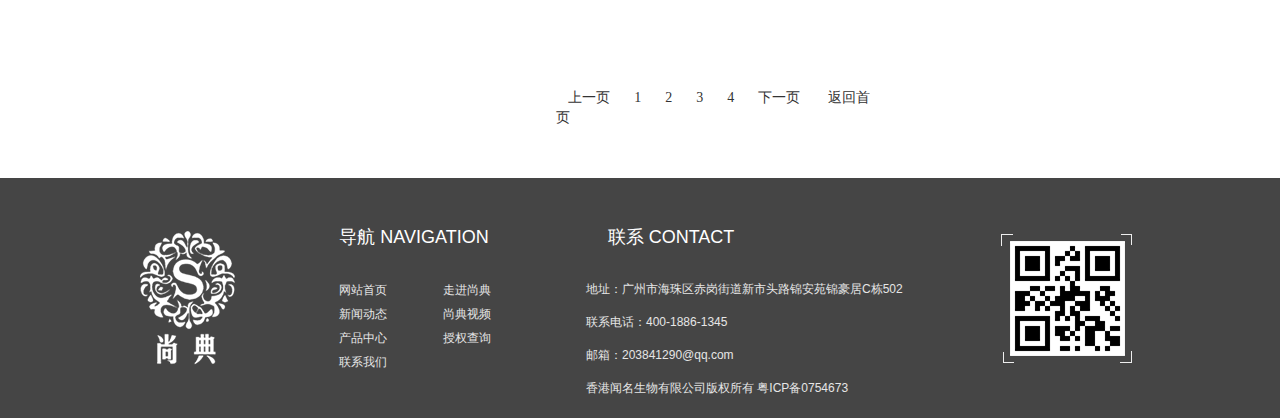
<file: product_list.html>
<!doctype html>
<html lang="en">
<head>
	<meta charset="UTF-8">
	<title>产品列表</title>
	<link rel="stylesheet" href="css/bootstrap.min.css">
	<link rel="stylesheet" href="css/header.css">
	<link rel="stylesheet" href="css/footer.css">
	<link rel="stylesheet" href="css/product_list.css">
	
	<script type="text/javascript" src="js/jquery-3.2.1.min.js"></script>
	<script type="text/javascript" src="js/bootstrap.min.js"></script>
</head>
</head>
<body>
<div class="header">
		<div class="common_width">
			<a href=""><img src="img/index_logo1.png" alt="logo" class="logo"></a>
			<ul class="nav">
				<li><a href="index.html">HOME</a></li>
				<li><a href="come.html">走进尚典</a></li>
				<li><a href="news_detail.html">新闻动态</a></li>
				<li><a href="video.html">尚典视频</a></li>
				<li><a href="product_list.html">产品中心</a></li>
				<li><a href="authorization.html">授权查询</a></li>
				<li><a href="">联系我们</a></li>
			</ul>
		</div>
	</div>
	<div class="banner">
<img src="img/classics_02.png" alt="" style="width:100%; margin:0 auto;"></div>
<div class="container shanpoo">
	
	<div class="list col-lg-2 col-md-2 col-sm-12 col-xs-12">
	<h3>产品中心</h3>
	<ul>
		<li>天然洗发水<span>></span></li>
		<li>天然护发素<span>></span></li>
		<li>天然精油<span>></span></li>
	</ul>
		
	</div>
	<div class="product col-lg-10 col-md-10 col-sm-12 col-xs-12">
		<div class="top col-lg-12 col-md-12 col-md-12 col-xs-12">
			<img src="img/product_list_03.png" alt="">
			<p>当前位置：首页 >产品中心</p>
		</div>

		<div class="main1 col-lg-12 col-md-12 col-md-12 col-xs-12"><img src="img/product_list_06.png" alt="">
		</div>

		<div class="main2 col-lg-12 col-md-6 col-sm-12 col-xs-12">
			<div class="text col-lg-6 col-md-6 col-sm-12 col-xs-12">
			<h4>天然发膜</h4>
			<p>配方含有天然滋润成分茶籽中的茶皂素提取物，护理因染发，干燥引起的发损，头皮发痒，脱发等。配方含有天然滋润成分茶籽中的茶皂素提取物，护理因染发，干燥引起的发损，头皮发痒，脱发等。</p>
			<div class="check">
				<p>查看详情</p>
			</div>
				
			</div>
			<div class="img col-lg-6 col-md-6 col-sm-12 col-xs-12">
				<img src="img/product_list_10.png" alt="">
			</div>
		</div>
		<div class="main2 col-lg-12 col-md-12 col-sm-12 col-xs-12">

			<div class="img col-lg-6 col-md-6 col-sm-12 col-xs-12">
				<img src="img/product_list_13.png" alt="">
			</div>

			<div class="text col-lg-6 col-md-6 col-sm-12 col-xs-12">
			<h4>天然发膜</h4>
			<p>配方含有天然滋润成分茶籽中的茶皂素提取物，护理因染发，干燥引起的发损，头皮发痒，脱发等。配方含有天然滋润成分茶籽中的茶皂素提取物，护理因染发，干燥引起的发损，头皮发痒，脱发等。</p>
			<div class="check">
				<p>查看详情</p>
			</div>
				
			</div>
			
		</div>
		<div class="col-lg-12 col-md-12 col-sm-12 col-xs-12 page">
		<p><span>上一页</span><span>1</span><span>2</span><span>3</span><span>4</span><span>下一页</span> <span>返回首页</span></p>
		</div>
	</div>

	
</div>

<div class="footer" style="clear:both;">
		<div class="common_width">
			<img src="img/index_logo2.png" alt="logo" class="logo">
			<div class="navigation">
				<h3>导航 NAVIGATION</h3>
				<ul style=" list-style-type: none; padding-left:10px;">
					<li><a href="">网站首页</a></li>
					<li><a href="">新闻动态</a></li>
					<li><a href="">产品中心</a></li>
					<li><a href="">联系我们</a></li>
				</ul>
				<ul style="padding:0; list-style-type: none;">
					<li><a href="">走进尚典</a></li>
					<li><a href="">尚典视频</a></li>
					<li><a href="">授权查询</a></li>
				</ul>
			</div>
			<div class="contact">
				<h3>联系 CONTACT</h3>
				<p>地址：广州市海珠区赤岗街道新市头路锦安苑锦豪居C栋502</p>
				<p>联系电话：400-1886-1345</p>
				<p>邮箱：203841290@qq.com</p>
				<p>香港闻名生物有限公司版权所有 粤ICP备0754673</p>
			</div>
			<img src="img/index_code.png" alt="code" class="code">
		</div>
	</div>
	
</body>
</html>
</file>
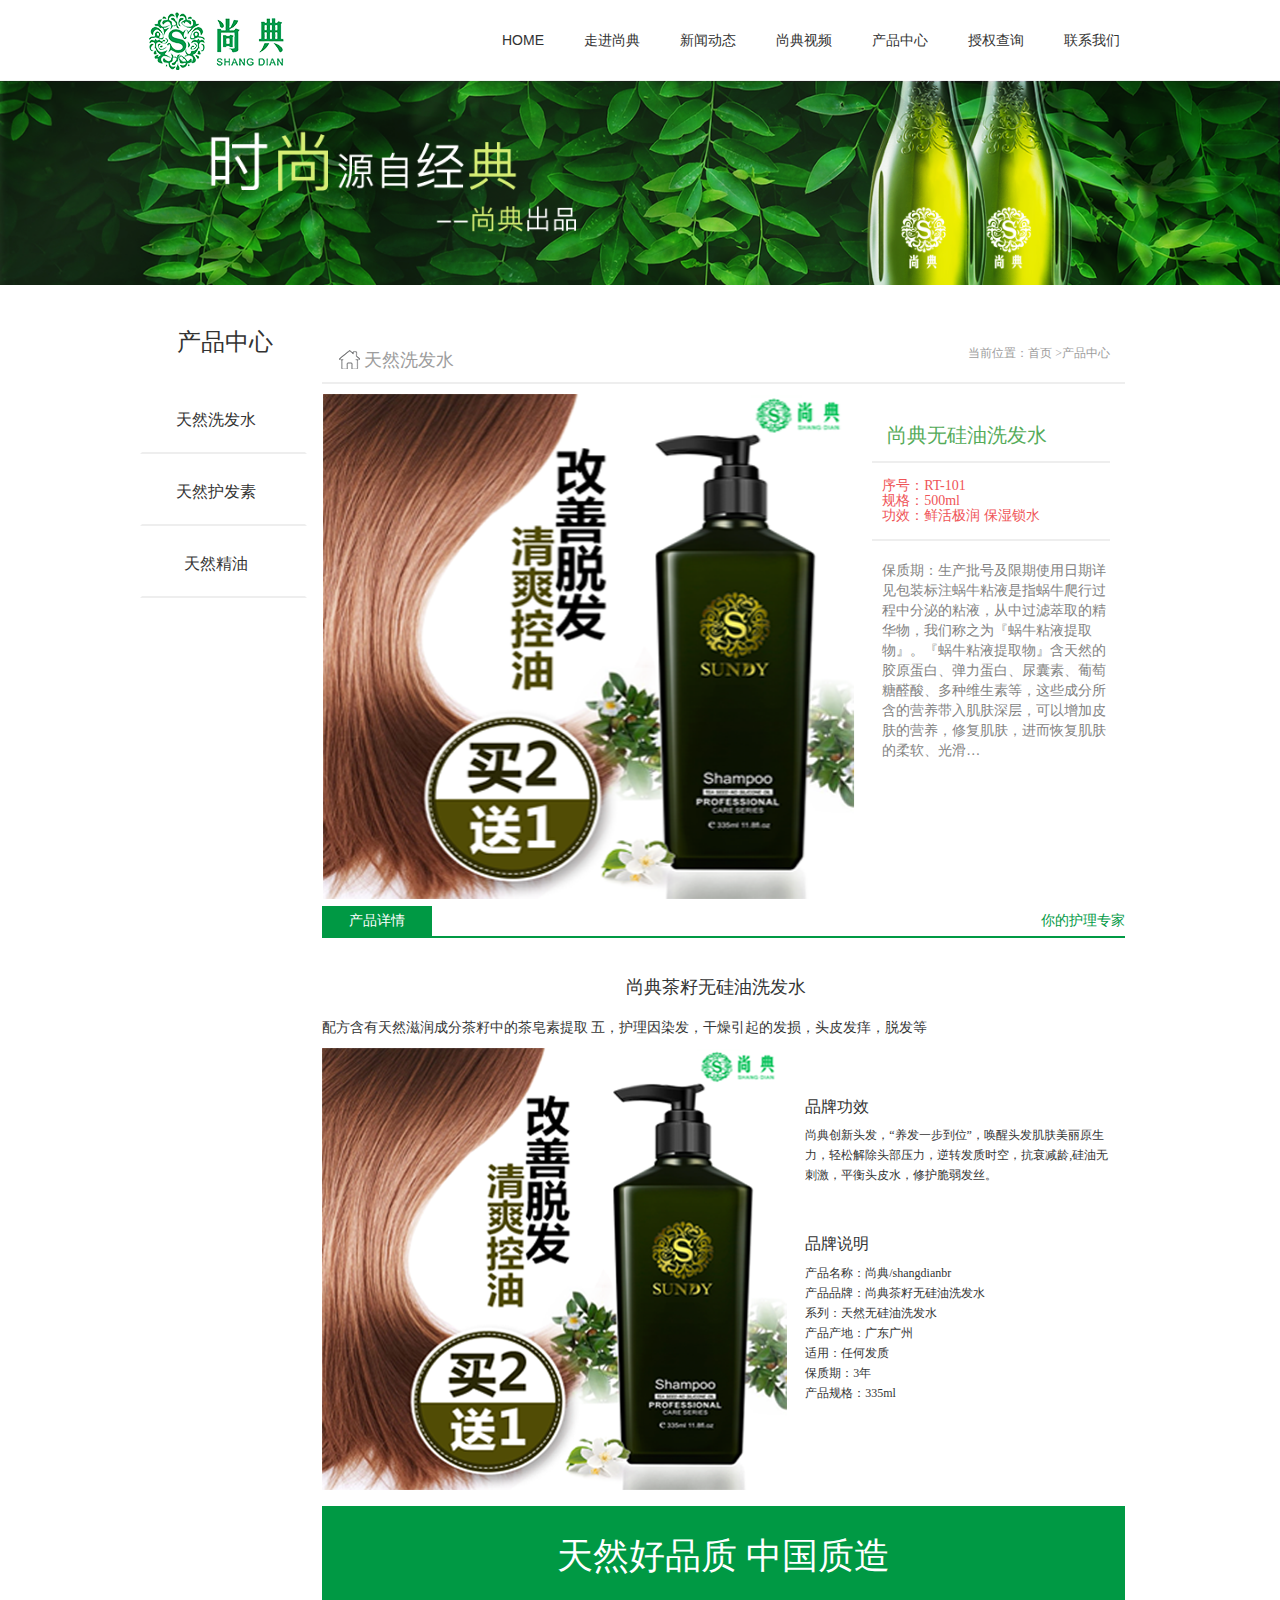
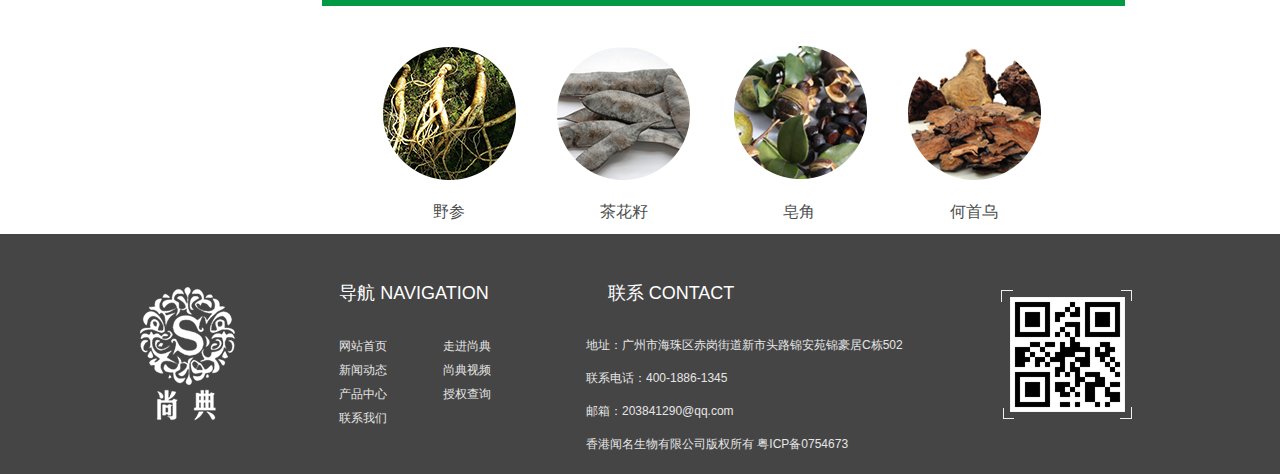
<file: shampoo_detail.html>
<!doctype html>
<html lang="en">
<head>
	<meta charset="UTF-8">
	<title>洗发露列表</title>
	<link rel="stylesheet" href="css/reset.css">
	<link rel="stylesheet" href="css/bootstrap.min.css">
	<link rel="stylesheet" href="css/header.css">
	<link rel="stylesheet" href="css/footer.css">
	<link rel="stylesheet" href="css/shampoo_detail.css">

	<script type="text/javascript" src="js/jquery-3.2.1.min.js"></script>
	<script type="text/javascript" src="js/bootstrap.min.js"></script>
</head>
<body>
<div class="header">
		<div class="common_width">
			<a href=""><img src="img/index_logo1.png" alt="logo" class="logo"></a>
			<ul class="nav">
				<li><a href="index.html">HOME</a></li>
				<li><a href="come.html">走进尚典</a></li>
				<li><a href="news_detail.html">新闻动态</a></li>
				<li><a href="video.html">尚典视频</a></li>
				<li><a href="product_list.html">产品中心</a></li>
				<li><a href="authorization.html">授权查询</a></li>
				<li><a href="">联系我们</a></li>
			</ul>
		</div>
	</div>
<div class="banner">
<img src="img/classics_02.png" alt="" style="width:100%; margin:0 auto;"></div>

<div class="container shanpoo">

	

	<div class="list col-lg-2 col-md-2 col-sm-12 col-xs-12">
	<h3>产品中心</h3>
	<ul>
		<li>天然洗发水<span>></span></li>
		<li>天然护发素<span>></span></li>
		<li>天然精油<span>></span></li>
	</ul>		
	</div>

	<div class="product col-lg-10 col-md-10 col-sm-12 col-xs-12">
		<div class="top col-lg-12 col-md-12 col-md-12 col-xs-12">
			<img src="img/product_list_03.png" alt=""><span>天然洗发水</span>
			<p>当前位置：首页 >产品中心</p>
		</div>

		<div class="main1 col-lg-8 col-md-8 col-md-12 col-xs-12">
		<img src="img/shapoo_03.png" alt="">
		</div>

		<div class="main2 col-lg-4 col-md-4 col-sm-12 col-xs-12">
			<div class="text col-lg-12 col-md-12 col-sm-12 col-xs-12">
			<h3>尚典无硅油洗发水</h3>
			<div class="brand">
				<p>序号：RT-101 <br>规格：500ml <br>功效：鲜活极润 保湿锁水</p>
			</div>
				<p class="date">保质期：生产批号及限期使用日期详见包装标注蜗牛粘液是指蜗牛爬行过程中分泌的粘液，从中过滤萃取的精华物，我们称之为『蜗牛粘液提取物』。『蜗牛粘液提取物』含天然的胶原蛋白、弹力蛋白、尿囊素、葡萄糖醛酸、多种维生素等，这些成分所含的营养带入肌肤深层，可以增加皮肤的营养，修复肌肤，进而恢复肌肤的柔软、光滑…</p>

			</div>
				
		</div>
		<div class="detail col-lg-12 col-md-12 col-sm-12 col-xs-12">			
			<h4>产品详情</h4>
			<h4>你的护理专家</h4>

			<div class="col-lg-12 col-md-12 col-sm-12 col-xs-12 bor">
			<h3>尚典茶籽无硅油洗发水</h3>
			<p>配方含有天然滋润成分茶籽中的茶皂素提取 五，护理因染发，干燥引起的发损，头皮发痒，脱发等</p>
			</div>			
			<div class="col-lg-7 col-md-6 col-sm-12 col-xs-12 content">				
				<img src="img/shapoo_06.png" alt="">
			</div>

			<div class="img col-lg-5 col-md-6 col-sm-12 col-xs-12">
			<h5>品牌功效</h5>
			<span>尚典创新头发，“养发一步到位”，唤醒头发肌肤美丽原生力，轻松解除头部压力，逆转发质时空，抗衰减龄,硅油无刺激，平衡头皮水，修护脆弱发丝。</span>
			<h5>品牌说明</h5>
			<span>产品名称：尚典/shangdianbr</span><br><span>产品品牌：尚典茶籽无硅油洗发水</span><br>
			<span>系列：天然无硅油洗发水</span><br><span>产品产地：广东广州</span><br><span>适用：任何发质</span><br><span>保质期：3年</span><br><span>产品规格：335ml</span>
			</div>
			<h1>天然好品质  中国质造</h1>

			<div class="col-lg-12 col-md-12 col-sm-12 col-xs-12 bree">
				<div class="breed"><img src="img/shapoo_10.png" alt=""><p>野参</p></div>
				<div class="breed"><img src="img/shapoo_12.png" alt=""><p>茶花籽</p></div>
				<div class="breed"><img src="img/shapoo_15.png" alt=""><p>皂角</p></div>
				<div class="breed"><img src="img/shapoo_18.png" alt=""><p>何首乌</p></div>
			</div>
		</div>
			
	</div>


		<!-- <div class="main2 col-lg-12 col-md-12 col-sm-12 col-xs-12"> -->
</div>

<div class="footer" style="clear:both;">
		<div class="common_width">
			<img src="img/index_logo2.png" alt="logo" class="logo">
			<div class="navigation">
				<h3>导航 NAVIGATION</h3>
				<ul style="list-style-type: none; margin-left:10px;">
					<li><a href="">网站首页</a></li>
					<li><a href="">新闻动态</a></li>
					<li><a href="">产品中心</a></li>
					<li><a href="">联系我们</a></li>
				</ul>
				<ul style="padding:0; list-style-type: none;">
					<li><a href="">走进尚典</a></li>
					<li><a href="">尚典视频</a></li>
					<li><a href="">授权查询</a></li>
				</ul>
			</div>
			<div class="contact">
				<h3>联系 CONTACT</h3>
				<p>地址：广州市海珠区赤岗街道新市头路锦安苑锦豪居C栋502</p>
				<p>联系电话：400-1886-1345</p>
				<p>邮箱：203841290@qq.com</p>
				<p>香港闻名生物有限公司版权所有 粤ICP备0754673</p>
			</div>
			<img src="img/index_code.png" alt="code" class="code">
		</div>
	</div>



	
</body>
</html>
</file>
<file: css/header.css>
.common_width{
	width: 1000px;
	margin:0 auto;
}

.header{
	width:100%;
	min-width: 1200px;
	height: 80px;
}
.header .logo{
	margin:12px 0 10px 9px;
}
.header .nav{
	float: right;
}
.header .nav li{
	float: left;
}
.header .nav li{
	height: 80px;
	line-height: 80px;
	text-align: center;
}
.header .nav li a{
	display: block;
	color:#323232;
	font-size: 14px;
	font-weight: lighter;
	padding: 0 20px;
}
.header .nav li:hover{
	background:#d6ee74;
}
.header .nav li:hover a{
	color: #fff;
	background:#d6ee74;
}
</file>
<file: css/index.css>
.banner .banner_box img{
	display: block;
	width:100%;
	height: 502px;
}
.content .common_width .font,.case .common_width .font,.news .common_width .font{
	position: relative;
	overflow: hidden;
}
.content .common_width .font h2,.case .common_width .font h2,.news .common_width .font h2{
	font-size: 30px;
	color: #969696;
	text-align: center;
	margin-top:60px;
	padding-bottom: 30px;
	border-bottom: 1px solid #e5e5e5;
}
.content .common_width .font .pos,.case .common_width .font .pos,.news .common_width .font .pos{
	width:250px;
	height: 30px;
	margin:0 auto;
}
.content .common_width .font .pos p,.case .common_width .font .pos p,.news .common_width .font .pos p{
	font-size: 18px;
	color:#969696;
	height: 30px;
	line-height: 30px;
	text-align: center;
	width: 113px;
	margin: 0 auto;
	background: #fff;
	float: left;
	position: relative;
	top:-15px;
}
.content .common_width .font .pos span.line,.case .common_width .font .pos span.line,.news .common_width .font .pos span.line{
	display: block;
	width:66px;
	height: 1px;
	background: #c8c8c8;
	float: left;
	position: relative;
	top: -1px;
}
.content .common_width ul{
	margin-top: 70px;
}
.content .common_width ul li{
	width: 300px;
	float: left;
	margin-right: 30px;
}
.content .common_width ul li:first-of-type{
	margin-left: 20px;
}
.content .common_width ul li:last-of-type{
	margin-right: 0;
}
.content .common_width ul li div{
	width:95px;
	height: 95px;
	border-radius: 10px;
	background: #d6ee74;
	margin: 0 auto 30px;
	overflow: hidden;
}
.content .common_width ul li div img{
	display: block;
	width:75px;
	height: 75px;
	margin:10px auto 0;
}
.content .common_width ul li h3{
	color:#646464;
	font-size: 18px;
	text-align: center;
	margin-bottom: 15px;
}
.content .common_width ul li p{
	width:275px;
	color:#969696;
	font-size: 12px;
	text-align: center;
	line-height: 20px;
	margin: 0 auto 120px;
}
.content .common_width .brand .left{
	width: 168px;
	height: 194px;
	border: 1px solid #969696;
	position: relative;
	margin-left: 45px;
	float: left;
}
.content .common_width .brand .left h4{
	color:#969696;
	font-size: 24px;
	text-align: center;
	margin: 50px 0 5px 0;
}
.content .common_width .brand .left span{
	color: #969696;
	font-size: 18px;
	display: block;
	width: 62px;
	height: 20px;
	border-bottom: 4px solid #969696;
	padding-bottom: 30px;
	margin: 0 auto;
}
.content .common_width .brand .left .icon{
	width: 80px;
	height: 40px;
	background: #969696;
	position: absolute;
	top: 78px;
	left: -58px;
}
.content .common_width .brand .left .icon a{
	display: block;
	width: 40px;
	height: 40px;
	float: left;
}
.content .common_width .brand .left .icon a img{
	display: block;
	margin:10px auto;
}
.content .common_width .brand .center{
	width:450px;
	float: left;
	margin: 50px 30px 60px 20px;
}
.content .common_width .brand .center p{
	color:#969696;
	font-size: 12px;
	text-indent: 2em;
}
.content .common_width .brand .center .more{
	display: block;
	width: 58px;
	height: 24px;
	background: #d6ee74;
	border-radius: 10px;
	float: right;
	color:#fff;
	line-height: 24px;
	text-align: center;
}
.content .common_width .brand .right{
	float: left;
	margin-top: 18px;
}

.case{
	background: #fafafa;
}
.case .common_width .font .pos p{
	background: #fafafa;
	margin-bottom: 40px;
}
.case .case_img{
	width:860px;
	overflow: hidden;
	margin:0 auto;
}
.case .case_img .top_left{
	float: left;
	height: 158px;
	position: relative;
}
.case .case_img .rect{
	position: absolute;
}
.case .case_img .top_left .rect{
	top: 25px;
	right: -10px;
}
.case .case_img .top_center{
	float: left;
	width: 245px;
	height: 158px;
	padding-left: 15px;
}
.case .case_img .top_center h2,.bottom_left h2,.bottom_center h2{
	color:#616e6c;
	margin-top: 20px;
	font-size: 18.66px;
}
.case .case_img .top_center h4,.bottom_center h4{
	color:#616e6c;
	font-size: 14px;
	line-height: 24px;
}
.case .case_img .top_center p{
	width: 190px;
	color:#616e6c;
	font-size: 10px;
}
.case .case_img .top_right{
	width: 199px;
	float: left;
	height: 158px;
	position: relative;
}
.case .case_img .top_right .rect{
	left: 25px;
	bottom: -10px;
}
.case .case_img .bottom_left{
	float: left;
	position: relative;
}
.case .case_img .bottom_left .rect{
	top: 108px;
    right: 30px;
}
.case .case_img .bottom_left p{
	width: 180px;
	color:#616e6c;
	line-height: 20px;
	margin-bottom: 30px;
}
.case .case_img .bottom_center{
	float: left;
	position: relative;
}
.case .case_img .bottom_center .rect{
	left: 25px;
    top: 245px;
}
.case .case_img .bottom_center .img{
	display: block;
	height: 255px;
}
.case .case_img .bottom_center h2{
	margin-top: 20px;
	padding-left: 30px;
}
.case .case_img .bottom_center h4{
	padding-left: 30px;
	color:#616e6c;
	font-size: 16px;
}
.case .case_img .bottom_center p{
	color:#616e6c;
	font-size: 10px;
	width: 350px;
	line-height: 20px;
	padding-left: 30px;
}
.case .case_img .bottom_right{
	float: left;
	position: relative;
	margin-bottom: 60px;
}
.case .case_img .bottom_right h2{
	font-size: 18.66px;
	color:#616e6c;
	text-align: right;
	margin-top: 30px;
}
.case .case_img .bottom_right p{
	text-align: right;
	color:#616e6c;
	font-size: 10px;
	line-height: 16px;
}
.case .case_img .bottom_right .case_pos{
	margin-top: 30px;
	position: relative;
	width:199px;
	height: 252px;
}
.case .case_img .bottom_right .case_pos span{
	display: block;
	width: 133px;
	height: 42px;
	background: #d6ee74;
	color:#fff;
	line-height: 42px;
	text-align: center;
	position: absolute;
	bottom: 10px;
	left: 40px;
}

.news .font{
	margin-bottom: 20px;
}
.news ul li{
	width:450px;
	height: 80px;
	float: left;
	margin-left: 30px;
	margin-bottom: 30px;
}
.news ul li .left{
	float: left;
	width:100px;
	height: 80px;
}
.news ul li .left h3{
	color:#646464;
	text-align: center;
	margin-top: 15px;
	font-size: 24px;
	font-family: "宋体";
}
.news ul li .left span{
	display: block;
	width: 60px;
	height: 25px;
	margin:0 auto;
	font-size: 18px;
	font-family: "宋体";
	color: #969696;
}
.news ul li .line{
	display: block;
	width: 1px;
	height: 50px;
	background: #e5e5e5;
	float: left;
	margin-top: 15px;
}
.news ul li .right{
	float: left;
	width:329px;
	height: 80px;
	margin-left: 20px;
}
.news ul li .right h2{
	color:#646464;
	font-size: 16px;
	margin-bottom: 7px;
	margin-top: 3px;
}
.news ul li .right p{
	color:#848484;
	font-size: 12px;
	line-height: 20px;
	width: 300px;
}
.news ul li:hover{
	background: #d6ee74;
}
.news ul li:hover .line{
	background: #fff;
}
.news ul li:hover h3,.news ul li:hover span,.news ul li:hover h2,.news ul li:hover p{
	color:#fff;
}
.news ul .more{
	display: block;
	width: 100px;
	height: 35px;
	background: #d6ee74;
	border-radius: 15px;
	color:#fff;
	line-height: 35px;
	text-align: center;
	margin: 20px auto 80px;
}
</file>
<file: css/footer.css>
.footer{
	width: 100%;
	min-width: 1200px;
	height: 240px;
	background: #454545;
}
.footer .logo{
	margin:53px 94px 0 0;
	float: left;
}
.footer .navigation{
	width: 162px;
	margin-right: 95px;
	float: left;
}
.footer .contact{
	width:325px;
	float: left;
	margin-right: 90px;
}
.footer .navigation h3,.footer .contact h3{
	color:#fff;
	font-size: 18px;
	margin:50px 0 30px 0;
}
.footer .navigation ul:first-of-type{
	float: left;
}
.footer .navigation ul:last-of-type{
	float: right;
}
.footer .navigation ul li{
	line-height: 23px;
}
.footer .navigation ul li a,.footer .contact p{
	color:#e6e6e6;
	font-size: 12px;
	line-height: 23px;
}
.footer .code{
	float: left;
	margin-top: 56px;
}
</file>
<file: css/come.css>
#bg_top{
    width:100%;
    height:230px;
}
#bg_top >img{
    width:100%;
    height:100%;
}
#content{
    width: 100%;
    height: auto;
    padding-top:70px;
    padding-bottom: 80px;
    overflow: hidden;
}
#content >div{
    width: 1004px;
    margin:0 auto;
    height: auto;
    min-height: 1000px;
    /*background: orange;*/

}
#content >div >:first-child{
    width: 100%;
    height: auto;
    overflow: hidden;

}
#content >div >:first-child >:first-child{
    width: 100%;
    height: 380px;
    text-align: center;
    background: url("../img/come_content_bg_02.jpg") no-repeat 0 -60px ;
    background-size: 140%;
    /*background: red;*/
}
#content >div >:first-child >:first-child >div {
    background: rgba(255,255,255,0.5);
    width: 100%;
    height: 380px;
    text-align: center;

}

#content >div >:first-child >:first-child >div >h3{
    font-family: arial, Helvetica, sans-serif;
    font-size: 30px;
    color:#646464;
    padding-bottom: 45px;
    border-bottom: 1px solid #e4e4e4;
}
#content >div >:first-child >:first-child >div >p{
    font-size: 12px;
    font-family: "Microsoft YaHei", "Segoe UI", "Lucida Grande", Helvetica, Arial, sans-serif;
    color:#969696;
    line-height: 21px;

}
#content >div >:first-child >:first-child >div >p:nth-of-type(2){
    margin-top:75px;

}
#content >div >:first-child >:first-child >div >p:first-of-type{
    font-family: "Microsoft YaHei", "Segoe UI", "Lucida Grande", Helvetica, Arial, sans-serif;
    font-size: 18px;
    color:#646464;
    background: #ffffff;
    width: 114px;
    height: 18px;
    margin:-10px auto;

}
#content >div >:first-child >:nth-child(2){
    width: 100%;
    height: 230px;
    margin-left:138px;
    background:url("../img/come_content_bg_01.jpg") no-repeat 0 0;
    position:relative;


}
#content >div >:first-child >:nth-child(2) >div:first-child{
    width: 169px;
    height: 196px;
    float:left;
    /*margin-left:239px*/
    border:1px solid #a3abb1;

}
#content >div >:first-child >:nth-child(2) >div:first-child >p:first-child{
    font-family: "Microsoft YaHei", "Segoe UI", "Lucida Grande", Helvetica, Arial, sans-serif;
    font-size:18px;
    text-align: center;
    color:#646464;
    margin-top:36px;

}
#content >div >:first-child >:nth-child(2) >div:first-child >p:nth-child(2){
    font-family: "Microsoft YaHei", "Segoe UI", "Lucida Grande", Helvetica, Arial, sans-serif;
    font-size:24px;
    color:#646464;
    width: 62px;
    height:66px;
    text-align: center;
    margin:16px auto 0;
    border-bottom: 3px solid #9ba4ac;

}
#content >div >:first-child >:nth-child(2) >div:nth-child(2){
    width: 435px;
    height: 233px;
    margin-left:135px;
    float:left;


}
#content >div >:first-child >:nth-child(2) >div:nth-child(2)>p{
    font-size:12px;
    width: 437px;
    height:auto;
    margin-top:36px;
    line-height: 28px;
    text-align: left;
    text-indent: 0.7cm;
    color:#969696;
    font-family: "Microsoft YaHei", "Segoe UI", "Lucida Grande", Helvetica, Arial, sans-serif;


}
#content >div >:first-child >:nth-child(2) >div:nth-child(3){
    position: absolute;
    background: rgba(255,255,255,0.3);
    height: 88px;
    width:100%;
    top:0;

}
#content >div >:nth-child(2){
     width: 100%;
     height:733px;
     border:1px solid #969696;
     padding:15px;

 }
#content >div >:nth-child(2) >img{
    width: 100%;
    height: 100%;
}
#content >div >:nth-child(3){
    width: 100%;
    height:665px;
    margin-bottom: 40px;

}
#content >div >:nth-child(3) >:first-child{
    width: 50%;
    height: 100%;
    float:left;

}
#content >div >:nth-child(3) >:first-child >{
    width: 50%;
    height: 100%;
    float:left;

}
#content >div >:nth-child(3) >:first-child >:first-child{
    width: 100%;
    height: 258px;

}
#content >div >:nth-child(3) >:first-child >:first-child >p{
   font-family: "Microsoft YaHei", "Segoe UI", "Lucida Grande", Helvetica, Arial, sans-serif;
    font-size:12px;
    /*margin-top:45px;*/
    line-height: 35px;
    text-indent: 2em;
    color:#969696;
    width: 355px;
    padding-top:80px;
    margin:0 auto;
    text-align: center;

}
#content >div >:nth-child(3) >:first-child >:nth-child(2){
    width: 100%;
    height: 407px;

}
#content >div >:nth-child(3) >:first-child >:nth-child(2) >img{
    width: 100%;
    height: 100%;

}
#content >div >:nth-child(3) >:nth-child(2){
    width: 50%;
    float:left;
    height:100%;
    background: url("../img/come_content_bg_04.png") no-repeat -40px 325px;
}
#content >div >:nth-child(3) >:nth-child(2) >p{
    width: 170px;
    height: 165px;
    margin:180px auto 0;
    text-align: center;
    font-family: "Microsoft YaHei", "Segoe UI", "Lucida Grande", Helvetica, Arial, sans-serif;
    font-size:18px;
    color:#646464;
    border:1px solid #969696;
    padding-top:30px;

}
#content >div >:nth-child(3) >:nth-child(2) >p >span{
    display: block;
    font-family: "Microsoft YaHei", "Segoe UI", "Lucida Grande", Helvetica, Arial, sans-serif;
    font-size:25px;
    line-height: 43px;
    color:#646464;
    padding-bottom:38px;
    width: 60px;
    margin:0 auto;
    text-align: center;
    border-bottom:3px solid #969696;

}
.cospshow{
    width: 100%;
    height: 367px;
    margin-top:40px;
    overflow: hidden;

}
.cospshow >.cospshow_left{
    width: 50%;
    height:367px;
    float:left;
    text-align: center;

}
.cospshow >.cospshow_left >div{
    padding-top:117px;

}
.cospshow >.cospshow_left >div >p{
    font-family: "Microsoft YaHei", "Segoe UI", "Lucida Grande", Helvetica, Arial, sans-serif;
    font-size:12px;
    line-height: 36px;
    color:#646464;

}
.cospshow >.cospshow_left >div >p:first-child{
    font-family: "Microsoft YaHei", "Segoe UI", "Lucida Grande", Helvetica, Arial, sans-serif;
    font-size:18px;
    margin-bottom: 35px;
    color:#646464;

}
.cospshow >.cospshow_left2{
    width: 50%;
    height:367px;
    background:url("../img/come_content_bg_03.png") no-repeat -25px 150px ;
    float:left;


}
.cospshow >.cospshow_left2 >div{
    width: 169px;
    height: 195px;
    margin:82px auto;
    border:1px solid #969696;
    text-align: center;

}
.cospshow >.cospshow_left2 >div >p:first-child{
    font-family: "Microsoft YaHei", "Segoe UI", "Lucida Grande", Helvetica, Arial, sans-serif;
    font-size:18px;
    color:#969696;
    margin-top:35px;

}
.cospshow >.cospshow_left2 >div >p:nth-child(2){
    font-family: "Microsoft YaHei", "Segoe UI", "Lucida Grande", Helvetica, Arial, sans-serif;
    font-size:24px;
    color:#969696;
    margin-top:20px;

}
.cospshow >.cospshow_left2 >div >span{
    display: block;
   width: 60px;
    height: 3px;
    margin:32px auto;
    background: #969696;

}
.cospshow >.cospshow_right{
    width: 50%;
    height:367px;
    float:left;

}
.cospshow >.cospshow_right >img{
    width: 100%;
    height:100%;

}
</file>
<file: css/news-list.css>
#top_bg {
    height: 229px;
    width: 100%;
    background: url("../img/news-top_bg.jpg") no-repeat 0 0;
    background-size: 100%;
}

#content {
    width: 1000px;
    margin: 0 auto;
    min-height: 1000px;
    padding-top: 65px;

}

#content > :first-child {
    float: left;
    width: 223px;

}

#content > :first-child > a {
    display: inline-block;
    width: 169px;
    height: 69px;
    color: #141414;
    font-family: "Microsoft YaHei", "Segoe UI", "Lucida Grande", Helvetica, Arial, sans-serif;
    text-align: center;
}

#content > :first-child > a:hover {
    color: #FFF;
    background: #d6ee74;

}

#content > :nth-child(2) {
    float: left;
    width: 777px;
    height: 600px;
    /*background: black;*/

}

#content > :nth-child(2) > :first-child {
    height: 50px;
    width: 100%;
}

#content > :nth-child(2) > :first-child > :nth-child(1) {
    height: 50px;
    width: 150px;
    float: left;
}

#content > :nth-child(2) > :first-child > :first-child > a {
    color: #9d9d9d;
    font-size: 18px;
    line-height: 30px;
    background: url("../img/news-list_content_logo1.png") no-repeat 0 0;
    background-size: 25%;
    padding-left: 33px;

}

#content > :nth-child(2) > :first-child > :nth-child(2) {
    height: 50px;
    float: right;
    width: 200px;

}

#content > :nth-child(2) > :first-child > :nth-child(2) > a {
    color: #848484;
    font-size: 12px;
    font-family: "Microsoft YaHei", "Segoe UI", "Lucida Grande", Helvetica, Arial, sans-serif;
    line-height: 30px;

}

#content > :nth-child(2) > :nth-child(2) {
    width: 100%;
    height: 140px;
    padding-bottom: 20px;

}

#content > :nth-child(2) > :nth-child(2) > :first-child {
    float: left;
    width: 240px;
    height: 140px;
    background: url("../img/news_list_content_canp.jpg") no-repeat 0 0;
    margin-right: 33px;

}

.cont_code {
    float: left;
    margin: 25px 0 21px;
    width: 95px;
    height: 95px;
    border-radius: 5px;
    background: #d6ee74;
    text-align: center;

}

.cont_code > span:first-child {
    font-family: "Microsoft YaHei", "Segoe UI", "Lucida Grande", Helvetica, Arial, sans-serif;
    font-size: 24px;
    color: #FFF;
    margin-top: 10px;
    display: block;

}

.cont_code > span:nth-child(2) {
    display: block;
    width: 50px;
    height: 1px;
    margin: 8px auto;
    background: #FFF;
}

.cont_code > span:nth-child(3) {
    display: block;
    font-size: 14px;
    color: #FFF;

}

.cont_xix {
    float: left;
    height: 95px;
    width: 357px;
    margin: 25px 0 21px 33px;
}

.cont_xix > :first-child {
    font-family: "Microsoft YaHei", "Segoe UI", "Lucida Grande", Helvetica, Arial, sans-serif;
    font-size: 18px;
    color: #d6ee74;
}

.cont_xix > :nth-child(2) {
    font-family: "Microsoft YaHei", "Segoe UI", "Lucida Grande", Helvetica, Arial, sans-serif;
    font-size: 12px;
    color: #aaaaaa;
}

.cont_xix > :nth-child(2) > a {
    font-family: "Microsoft YaHei", "Segoe UI", "Lucida Grande", Helvetica, Arial, sans-serif;
    font-size: 12px;
    color: #d6ee74;
}

.con_news {
    width: 100%;
    height: 154px;
    border-top: 1px solid #CCC;

}

.con_news1 {
    border-bottom: 1px solid #CCC;

}

.con_news > div:first-child {
    float: left;
    margin: 30px 30px 30px 0;
    width: 95px;
    height: 95px;
    border-radius: 5px;
    background: #d6ee74;
    text-align: center;

}

.con_news > div:first-child > span:first-child {
    font-family: "Microsoft YaHei", "Segoe UI", "Lucida Grande", Helvetica, Arial, sans-serif;
    font-size: 24px;
    color: #FFF;
    margin-top: 10px;
    display: block;

}

.con_news > div:first-child > span:nth-child(2) {
    display: block;
    width: 50px;
    height: 1px;
    margin: 8px auto;
    background: #FFF;
}

.con_news > div:first-child > span:nth-child(3) {
    display: block;
    font-size: 14px;
    color: #FFF;

}

.con_news > :nth-child(2) {
    float: left;
    width: 652px;
    margin-top: 30px;

}

.con_news > :nth-child(2) > p:first-child {
    font-size: 18px;
    font-family: "Microsoft YaHei", "Segoe UI", "Lucida Grande", Helvetica, Arial, sans-serif;
    color: #646464;
    margin-bottom: 15px;

}

.con_news > :nth-child(2) > p:nth-child(2) {
    font-size: 12px;
    font-family: "Microsoft YaHei", "Segoe UI", "Lucida Grande", Helvetica, Arial, sans-serif;
    color: #aaaaaa;
    line-height: 22px;

}

.con_news > :nth-child(2) > p:nth-child(2) > a {
    font-size: 12px;
    font-family: "Microsoft YaHei", "Segoe UI", "Lucida Grande", Helvetica, Arial, sans-serif;
    color: #d6ee74;

}
.feny{
    width: 280px;
    height: 35px;
    margin:70px auto 0;
}
.feny >a{
    float:left;
    display: block;
    text-align: center;
    width: 30px;
    height: 30px;
    line-height: 30px;
    background: #eeeeee;
    color: #969696;
    margin-left:10px;
    font-family: "Microsoft YaHei", "Segoe UI", "Lucida Grande", Helvetica, Arial, sans-serif;
}
.feny >a:hover{
    background: red;
}
</file>
<file: css/product_list.css>
.banner{
	min-width: 1200px;
}
@media(min-width: 1200px){
	.container{
		width: 1000px;
		font-family: "微软雅黑";
		/*background: red;*/
		padding: 0;
		margin-left: 0;
		margin:0 auto;
	}
	h3{
		font-size: 24px;
		width: 170px;
		text-align: center;
		margin-top: 44px;
		margin-bottom: 20px;
	}
	.list{
		/*background: blue;*/
		padding: 0;
		text-align: center;
	}
 	.list ul{
 		list-style-type:none;
 		float: left;
 		margin: 0;
 		padding: 0;
 		width: 100%;

 	}
 	.list ul li{
 		font-size: 16px;
 		border :2px solid white;
 		margin: 0;
 		padding: 0;
 		width: 100%;
 		height: 72px;
 		line-height: 72px;
 		text-align: center;
 		border-bottom:2px solid #eeeeee;
 	}
 		.list ul li span{
 			color: white;
 			float: right;
 			margin-right: 5px;
 		}
	.list ul li:hover{
		background: #d6ee74;
		border-top:2px solid #eeeeee;
		color: white;
	}
	.product .top{
		margin-top: 60px;
		border-bottom: 2px solid #eeeeee;
		padding-bottom: 2.5px;
		margin-bottom: 10px;
	}
	.top p{
		font-size: 12px;
		float: right;
		color:#848484;
	}
	.main1{
		padding: 0;
	}
	.main1 img{
		width: 100%;
	}
	.main2{
		padding: 0;
		margin-right: 0;
		margin-top: 60px;


	}
	.main2 h4{
		font-size: 16px;
		margin-top: 40px;
		text-align: center;
	}
	.main2 p{
		font-size: 12px;
		margin-top: 25px;
		line-height: 20px;
		width: 277px;
		margin: 0 auto;
	}
	.main2 .text{
	/*background: red;*/
	/*text-align: center;*/
	}
	.main2 .check{
		width: 130px;
		height: 50px;
		border: 1px solid #d6ee74;
		margin: 30px auto 0;
		text-align: center;
		padding: 5px 4px;
	}
	.main2 .check p{
		width: 114px;
		height: 40px;
		margin: 0 auto;
		background:#d6ee74;
		line-height: 40px;
		font-size: 14px;
		color: white;
		text-align: center;
	}
	.main2 .img{
		padding: 0;
		margin: 0;
	}
	.main2 img{
		/*width: 100%;*/
		float: right;
		padding: 0;
		/*padding: 0;*/
	}
	.product .page p{
		width: 334px;
		margin: 120px auto 50px;
	}
	.product .page p span{
		margin: 0 12px;
	}
	.product .page span:hover{
		color: #12c157;
	}
	
}
</file>
<file: css/shampoo_detail.css>
.banner{
	min-width: 1200px;
}
@media(min-width: 1200px){
	.container{
		width: 1000px;
		font-family: "微软雅黑";
		/*background: red;*/
		padding: 0;
		margin-left: 0;
		margin:0 auto;
	}
	h3{
		font-size: 24px;
		width: 170px;
		text-align: center;
		margin-top: 44px;
		margin-bottom: 20px;
	}
	.list{
		/*background: blue;*/
		padding: 0;
		text-align: center;
	}
 	.list ul{
 		list-style-type:none;
 		float: left;
 		margin:6px 0 0 0;
 		padding: 0;
 		width: 100%;

 	}
 	.list ul li{
 		font-size: 16px;
 		border :2px solid white;
 		margin: 0;
 		padding: 0;
 		width: 100%;
 		height: 72px;
 		line-height: 72px;
 		text-align: center;
 		border-bottom:2px solid #eeeeee;
 	}
 		.list ul li span{
 			color: white;
 			float: right;
 			margin-right: 5px;
 		}
	.list ul li:hover{
		background: #d6ee74;
		border-top:2px solid #eeeeee;
		color: white;
	}
	.product .top{
		margin-top: 60px;
		border-bottom: 2px solid #eeeeee;
		padding-bottom: 10px;
		margin-bottom: 10px;
	}
	.top{
		font-size: 18px;
		color: #9d9d9d;
		vertical-align: center;
	}
	.top span{
		position: relative;
		left: 3px;
		top: 3px;
	}
	.top p{
		font-size: 12px;
		float: right;
	}


	.main1{
		padding: 0;
	}
	.main1 img{
		width: 100%;
	}


	.main2{
		padding: 0;
		text-align: center;
	}
	.main2 .text h3{
		font-size: 20px;
		color: #55ab5a;
		margin: 30px 0 15px 10px;
	}
	.main2 .brand{
		/*width: 130px;*/
		height: 80px;
		border-bottom:2px solid #eeeeee;
		border-top:2px solid #eeeeee;
		text-align: left;
		margin-bottom: 20px;
		
	}
	.main2 .brand p{
		padding-top: 15px;
		line-height: 15px;
		font-size: 14px;
		margin-left: 10px;
		color: #ef5458;
	}
	.main2 .text .date{
		text-align: left;
		color: #848484;
		/*font-size: 12px;*/

		margin-left:10px;
	}
	.detail{
		padding: 0;
		/*background: red;*/
	}
	.detail h4{
		font-size: 14px;
		margin: 0;
	}
	.detail h4:first-of-type{
		width: 110px;
		height: 30px;
		line-height: 30px;
		text-align: center;float: left;
		color: white;
		background: #009944;
	}
	.detail h4:last-of-type{
		height: 30px;
		line-height: 30px;
		float: right;
		color: #009944;	
	}
	.detail .bor{
		border-top:2px solid #009944;
		padding-left: 0;
	}


	.detail .content{
		padding-left: 0;
		clear: both;
		
	}
	.detail h3{
		font-size: 18px;
		width: 100%;
		margin-top: 40px;
		margin-bottom: 20px;
		text-align: center;
		color: #343535;
	}
	.detail p{
		color: #343535;
		font-size:14px;
		text-align: left;
	}
	.detail h5{
		font-size: 16px;
		font-weight: normal;
		margin-top: 50px;

	}
	.detail span{
		font-size: 12px;
		color: #343535;
	}
	.detail h1{
		margin-top: 600px;
		margin-bottom: 40px;
		clear: both;
		height: 100px;
		line-height: 100px;
		color: white;
		background:#009944;
		text-align: center;
	}
	.detail .bree{
		padding-left: 40px;
	}
	.detail .bree .breed{
		float: left;
		text-align: center;
		margin:0 20px;

	}
	.detail .bree .breed p{
		margin-top: 20px;
		text-align: center;
		color: #4a4c4b;
		font-size: 16px;
	}


}
</file>
